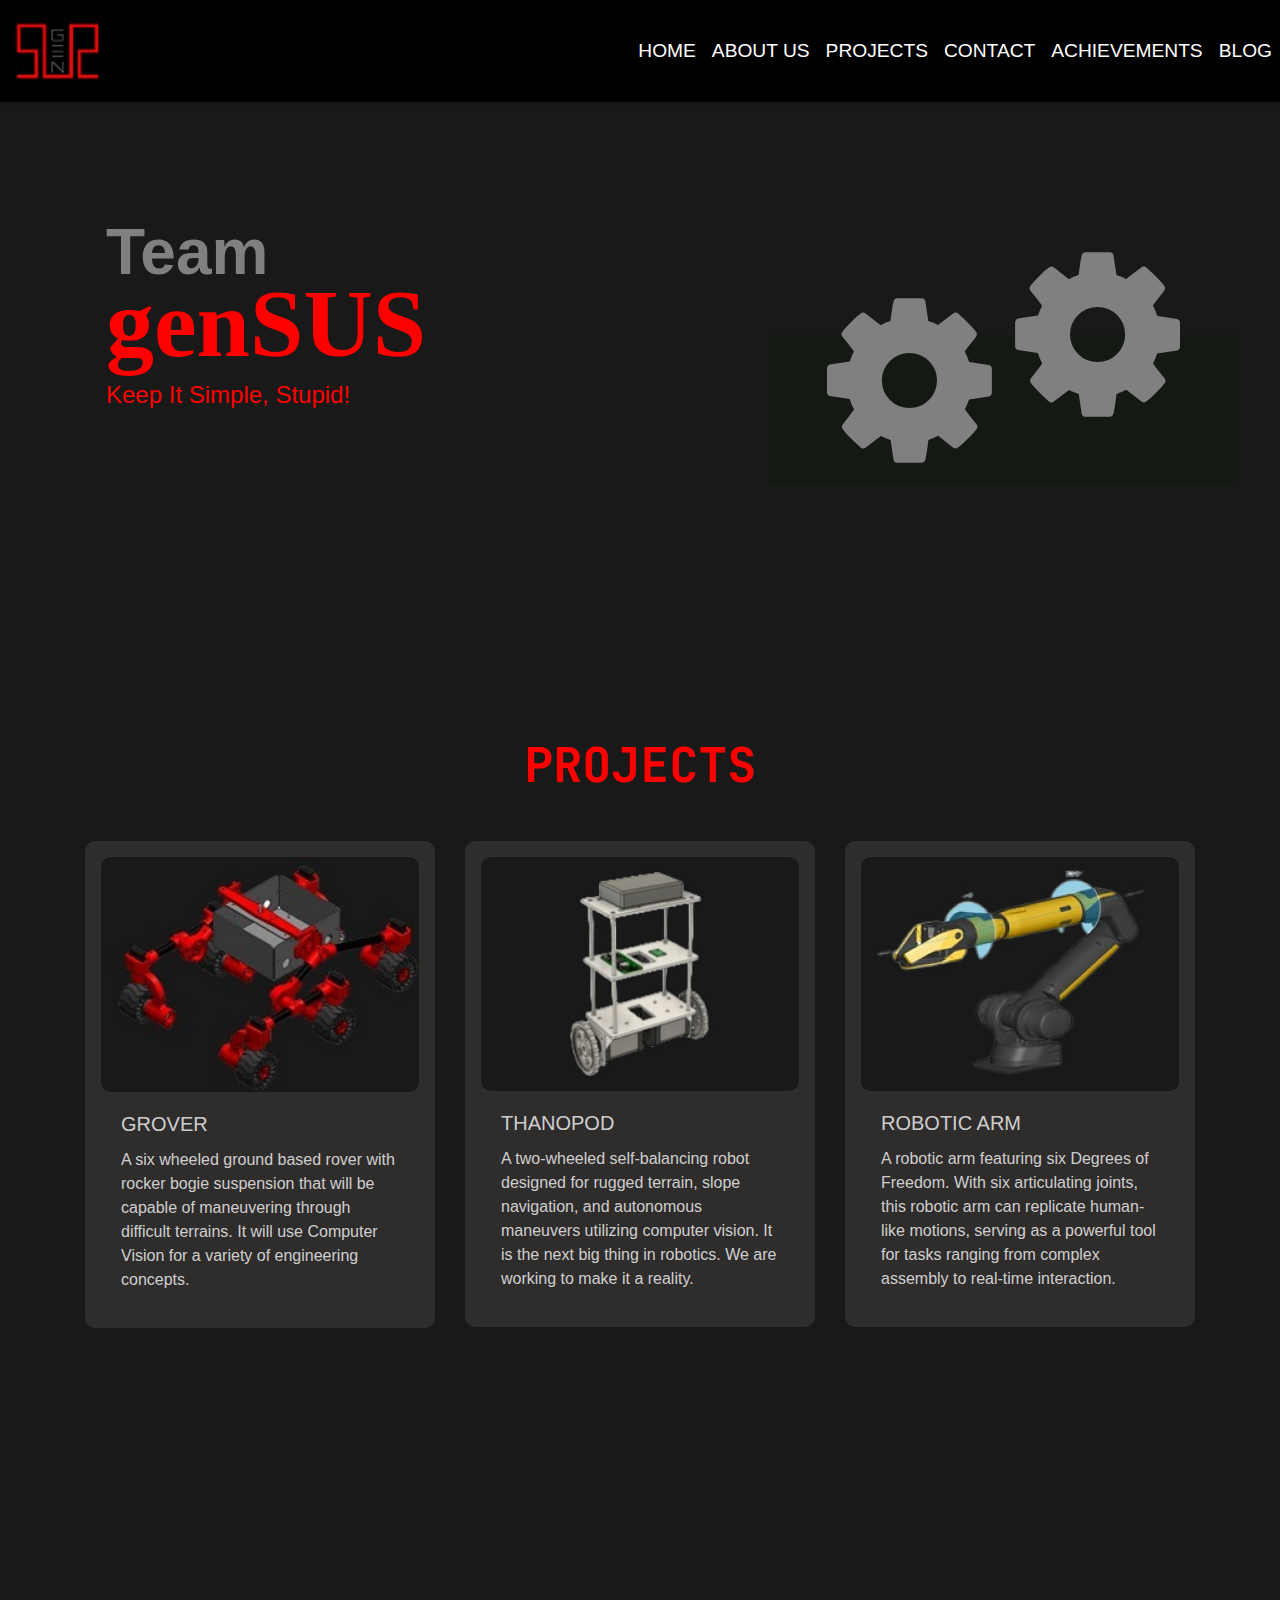
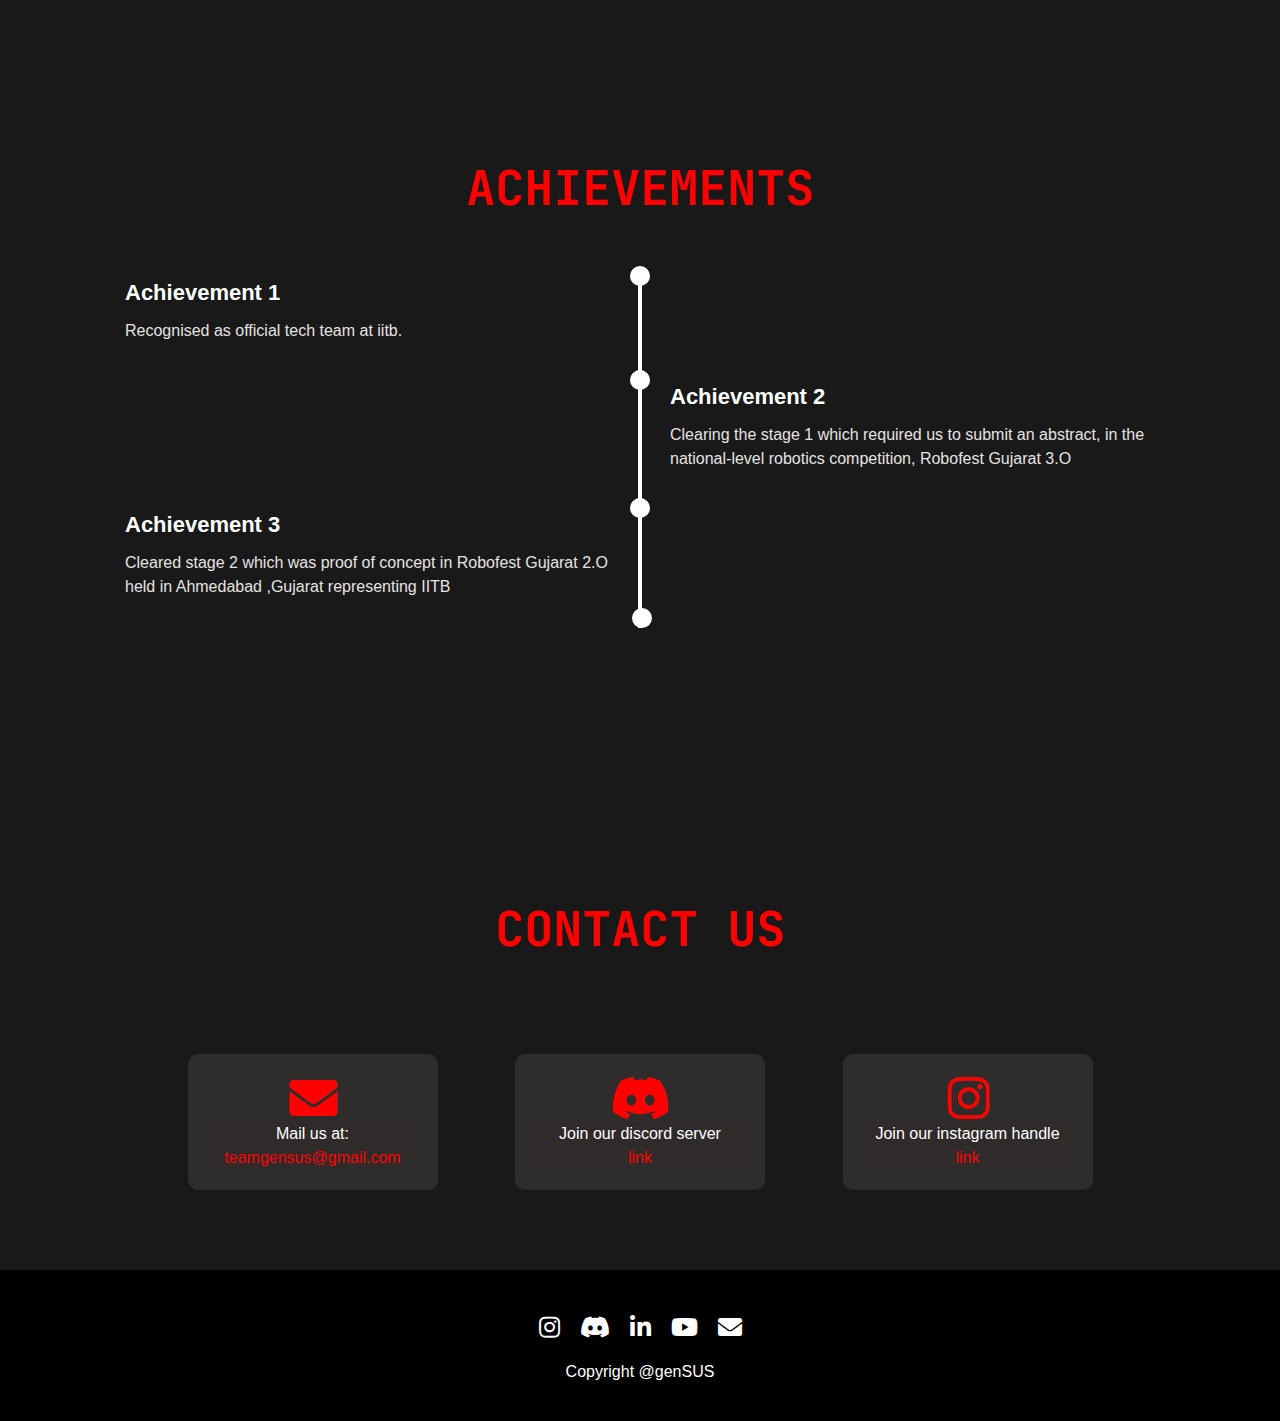
<file: index.html>
<!DOCTYPE html>
<html lang="en">
  <head>
    <meta charset="UTF-8" />
    <meta name="viewport" content="width=device-width, initial-scale=1.0" />
    <title>GenSUS</title>
    <link
      rel="stylesheet"
      href="https://maxcdn.bootstrapcdn.com/bootstrap/4.5.2/css/bootstrap.min.css"
    />
    <link rel="stylesheet" href="styles.css" />
    <link
      rel="stylesheet"
      href="https://cdnjs.cloudflare.com/ajax/libs/font-awesome/5.15.4/css/all.min.css"
    />
    <link rel="icon" type="image/x-icon" href="/images/site_logo_trans.png" />
    <link rel="preconnect" href="https://fonts.googleapis.com" />
    <link rel="preconnect" href="https://fonts.gstatic.com" crossorigin />
    <link
      href="https://fonts.googleapis.com/css2?family=Playfair+Display&family=Satisfy&display=swap"
      rel="stylesheet"
    />
    <link
      href="https://maxcdn.bootstrapcdn.com/font-awesome/4.7.0/css/font-awesome.min.css"
      rel="stylesheet"
    />
    <link
      rel="stylesheet"
      href="https://cdnjs.cloudflare.com/ajax/libs/font-awesome/6.4.2/css/all.min.css"
      integrity="sha512-z3gLpd7yknf1YoNbCzqRKc4qyor8gaKU1qmn+CShxbuBusANI9QpRohGBreCFkKxLhei6S9CQXFEbbKuqLg0DA=="
      crossorigin="anonymous"
      referrerpolicy="no-referrer"
    />
    <link rel="preconnect" href="https://fonts.googleapis.com" />
    <link rel="preconnect" href="https://fonts.gstatic.com" crossorigin />
    <link
      href="https://fonts.googleapis.com/css2?family=JetBrains+Mono:wght@300&family=Roboto:wght@300&display=swap"
      rel="stylesheet"
    />
    <link rel="preconnect" href="https://fonts.googleapis.com" />
    <link rel="preconnect" href="https://fonts.gstatic.com" crossorigin />
    <link rel="stylesheet" href="timeline.css" />
    <link
      href="https://fonts.googleapis.com/css2?family=Borel&display=swap"
      rel="stylesheet"
    />
    <link rel="icon" type="image/jpg" href="images/siteLogo1.jpg" />

    <style>
      .classic-card-link {
        text-decoration: none; /* Remove underline */
      }

      .classic-card-link:hover {
        text-decoration: none; /* Ensure underline is removed on hover */
      }

      .classic-btn {
        text-decoration: none; /* Remove underline for button links */
      }

      .classic-btn:hover {
        text-decoration: none; /* Ensure underline is removed on hover */
      }

      .container1 {
        position: relative;
        top: 50%;
        right: 10px;
        left: 60%;
        transform: translateY(-50%);
        width: 470px;
        height: 150px;
      }

      .gear1 {
        position: absolute;
        left: 30%; /* Move gear1 further left */
        top: 30%; /* Lower gear1 slightly */
        transform: translate(-50%, -50%);
      }

      .gear2 {
        position: absolute;
        left: 70%; /* Move gear2 further right */
        top: 0%;
        transform: translate(-50%, -50%) rotate(180deg);
      }

      .fa {
        font-size: 15vw; /* Responsive font size */
        color: rgb(41, 41, 41);
        animation: spin-clockwise 4s linear infinite;
      }

      .gear2 .fa {
        animation: spin-anticlockwise 4s linear infinite;
      }

      @keyframes spin-clockwise {
        to {
          transform: rotate(360deg);
        }
      }

      @keyframes spin-anticlockwise {
        to {
          transform: rotate(-360deg);
        }
      }
      @media (max-width: 768px) {
        .container1 {
          display: none;
        }
      }
    </style>
  </head>
  <body>
    <nav class="navbar navbar-expand-lg container-fluid py-2">
      <a class="navbar-brand" href="index.html">
        <!-- Add your icon here (replace 'icon.png' with your icon's file path) -->
        <img src="images/siteLogo1.jpg" class="img-fluid" alt="Icon" />
      </a>
      <button
        class="navbar-toggler"
        type="button"
        data-toggle="collapse"
        data-target="#navbarNav"
        aria-controls="navbarNav"
        aria-expanded="false"
        aria-label="Toggle navigation"
      >
        <span class="navbar-toggler-icon"
          ><i class="fas fa-bars text-light"></i
        ></span>
      </button>
      <div class="collapse navbar-collapse" id="navbarNav">
        <ul class="navbar-nav ml-auto">
          <li class="nav-item">
            <a class="nav-link" href="index.html">HOME</a>
          </li>
          <li class="nav-item">
            <a class="nav-link" href="aboutt.html">ABOUT US</a>
          </li>
          <li class="nav-item">
            <a class="nav-link" href="#section2">PROJECTS</a>
          </li>
          <li class="nav-item">
            <a class="nav-link" href="#section4">CONTACT</a>
          </li>
          <li class="nav-item">
            <a class="nav-link" href="#section3">ACHIEVEMENTS</a>
          </li>
          <li class="nav-item">
            <a class="nav-link" href="blogg.html">BLOG</a>
          </li>
        </ul>
      </div>
    </nav>

    <div class="container-fluid stupidsec">
      <div class="cool">
        <h1
          class="teamm"
          style="
            color: grey;
            font-weight: bold;
            font-size: 5vw;
            margin-bottom: 15px;
          "
        >
          Team
        </h1>

        <h1
          id="stupid"
          class="gensus"
          style="font-family: 'Agency FB'; margin-top: -40px"
        >
          genSUS
        </h1>

        <h3 class="teamgen">Keep It Simple, Stupid!</h3>
      </div>

      <div class="container1" style="background-color: rgb(20, 25, 20)">
        <div class="gear1" style="color: grey">
          <i class="fa fa-gear" style="color: grey"></i>
        </div>
        <div class="gear2" style="color: grey">
          <i class="fa fa-gear" style="color: grey"></i>
        </div>
      </div>
    </div>

    <!-- <div class="container mx-auto m mb-5 pb-5 mt-5 pt-5" id="section2">
      <h1 class="simple text-center st us3">PROJECTS</h1>
      <div class="row mb-5 mt-4 pt-4 pb-5">
        <div class="col-md-4">
          <a href="project1.html" class="classic-card-link">
            <div class="classic-card" style="width: 20rem">
              <img src="images/p1.JPG" class="card-img-top" alt="grover" />
              <div class="card-body">
                <h5 class="card-title">GROVER</h5>
                <p class="card-text">
                  A six wheeled ground based rover with rocker bogie suspension
                  that will be capable of maneuvering through difficult
                  terrains.It will use Computer Vision for variety of
                  engineering concepts.
                </p>
              </div>
            </div>
          </a>
        </div>

        <div class="col-md-4">
          <a href="project2.html" class="classic-btn mr-2">
            <div class="classic-card" style="width: 20rem">
              <img src="images/Thano.jpg" class="card-img-top" alt="..." />
              <div class="card-body">
                <h5 class="card-title">THANOPOD</h5>
                <p class="card-text">
                  A two-wheeled self-balancing robot designed for rugged
                  terrain, slope navigation, and autonomous maneuvers utilizing
                  computer vision.It is the next big thing in robotics.We are
                  working to make it a reality.
                </p>
              </div>
            </div>
          </a>
        </div>
        <div class="col-md-4">
          <a href="project3.html" class="classic-btn mr-2">
            <div class="classic-card" style="width: 20rem">
              <img
                src="images/WhatsApp Image 2023-09-29 at 17.07.28 (1)-removebg-preview (1).jpg"
                class="card-img-top"
                alt="..."
              />
              <div class="card-body">
                <h5 class="card-title">ROBOTIC ARM</h5>
                <p class="card-text">
                  A robotic arm featuring six Degrees of Freedom. With six
                  articulating joints,this robotic arm can replicate human-like
                  motions,serving as a powerful tool for tasks ranging from
                  complex assembly to real-time interaction.
                </p>
              </div>
            </div>
          </a>
        </div>
      </div>
    </div> -->
    <div class="container mx-auto mb-5 pb-5 mt-5 pt-5" id="section2">
      <h1 class="simple text-center st us3">PROJECTS</h1>
      <div class="row mb-5 mt-4 pt-4 pb-5 justify-content-center"> <!-- Added justify-content-center -->
        <div class="col-sm-12 col-md-4 mb-4"> <!-- Adjusted col classes for better responsiveness -->
          <a href="project1.html" class="classic-card-link">
            <div class="classic-card">
              <img src="images/p1.JPG" class="card-img-top" alt="grover" />
              <div class="card-body">
                <h5 class="card-title">GROVER</h5>
                <p class="card-text">
                  A six wheeled ground based rover with rocker bogie suspension that will be capable of maneuvering through difficult terrains. It will use Computer Vision for a variety of engineering concepts.
                </p>
              </div>
            </div>
          </a>
        </div>
    
        <div class="col-sm-12 col-md-4 mb-4">
          <a href="project2.html" class="classic-btn mr-2">
            <div class="classic-card">
              <img src="images/Thano.jpg" class="card-img-top" alt="..." />
              <div class="card-body">
                <h5 class="card-title">THANOPOD</h5>
                <p class="card-text">
                  A two-wheeled self-balancing robot designed for rugged terrain, slope navigation, and autonomous maneuvers utilizing computer vision. It is the next big thing in robotics. We are working to make it a reality.
                </p>
              </div>
            </div>
          </a>
        </div>
    
        <div class="col-sm-12 col-md-4 mb-4">
          <a href="project3.html" class="classic-btn mr-2">
            <div class="classic-card">
              <img src="images/WhatsApp Image 2023-09-29 at 17.07.28 (1)-removebg-preview (1).jpg" class="card-img-top" alt="..." />
              <div class="card-body">
                <h5 class="card-title">ROBOTIC ARM</h5>
                <p class="card-text">
                  A robotic arm featuring six Degrees of Freedom. With six articulating joints, this robotic arm can replicate human-like motions, serving as a powerful tool for tasks ranging from complex assembly to real-time interaction.
                </p>
              </div>
            </div>
          </a>
        </div>
      </div>
    </div>
    
    <div class="container-fluid acch" id="section3">
      <h1 class="simple text-center st us2">ACHIEVEMENTS</h1>
      <div class="wrapper">
        <div class="center-line">
          <a href="#" class="scroll-icon"><i class="fas fa-caret-up"></i></a>
        </div>
        <div class="row row-1">
          <section>
            <i class="icon"></i>
            <div class="details">
              <span class="title">Achievement 1</span>
            </div>
            <p>Recognised as official tech team at iitb.</p>
          </section>
        </div>
        <div class="row row-2">
          <section>
            <i class="icon"></i>
            <div class="details">
              <span class="title">Achievement 2</span>
            </div>
            <p>
              Clearing the stage 1 which required us to submit an abstract, in
              the national-level robotics competition, Robofest Gujarat 3.O
            </p>
          </section>
        </div>
        <div class="row row-1">
          <section>
            <i class="icon"></i>
            <div class="details">
              <span class="title">Achievement 3</span>
            </div>
            <p>
              Cleared stage 2 which was proof of concept in Robofest Gujarat 2.O
              held in Ahmedabad ,Gujarat representing IITB
            </p>
          </section>
        </div>
        <!-- <div class="row row-2">
                  <section>
                     <i class="icon "></i>
                     <div class="details">
                        <span class="title">Achievement 4</span>
                     </div>
                     <p>Lorem ipsum dolor sit 
                        ameters consectetur adipisicing elit. Lorem ipsum dolor sit 
                        ameters consectetur adipisicing elit. 
                     </p>
                  </section>
               </div> -->
      </div>
      <div class="section1 text-center">
        <!-- Content of Section 1 -->
        <!-- <br><a href="#section4" class="mouse-icon-link">
               <i class="fas fa-mouse"></i>
               </a> -->
      </div>
    </div>

    <div class="container-fluid contact" id="section4">
      <h1 class="simple text-center st us1">CONTACT US</h1>
    </div>

    <div class="container-fluid cont">
      <div class="row">
        <div class="col-md-3">
          <div class="card dark-grey-card">
            <a href="mailto:example@gmail.com" class="icon-wrapper icon-red">
              <i class="fas fa-envelope icon-red" data-white></i>
            </a>
            <p class="text-center white-text">
              Mail us at:<br />
              <a href="mailto:example@gmail.com" class="email-link dis-link">
                teamgensus@gmail.com
              </a>
            </p>
          </div>
        </div>
        <div class="col-md-3">
          <div class="card dark-grey-card">
            <div class="icon-wrapper icon-red">
              <i class="fab fa-discord icon-red" data-white></i>
            </div>
            <p class="text-center white-text">
              Join our discord server<br />
              <a href="https://discord.gg/h5KEQ5DQ" class="dis-link">link</a>
            </p>
          </div>
        </div>
        <div class="col-md-3">
          <div class="card dark-grey-card">
            <div class="icon-wrapper icon-red">
              <i class="fab fa-instagram"></i>
            </div>
            <p class="text-center white-text">
              Join our instagram handle<br />
              <a href="https://discord.gg/h5KEQ5DQ" class="dis-link">link</a>
            </p>
          </div>
        </div>
      </div>
    </div>

    <!-- /*footer container-fluid*/ -->
    <div class="custom-footer">
      <footer class="custom-footer">
        <div class="footer-wrapper">
          <div class="row d-flex flex-column align-items-center text-center">
            <!-- <div class="col-12 footer-logo mb-3">
                           <img src="images/siteLogo1.jpg" class="img-fluid" alt="Icon">
                       </div> -->
            <div class="col-12 footer-social-media">
              <div class="footer-social-icons">
                <a
                  href="https://instagram.com/team.gensus?igshid=OGQ5ZDc2ODk2ZA=="
                  class="icon red"
                  ><i class="fab fa-instagram"></i
                ></a>
                <a href="https://discord.gg/PWEHBRN9fQ" class="icon red"
                  ><i class="fab fa-discord"></i
                ></a>
                <a
                  href="https://www.linkedin.com/company/team-gensus/"
                  class="icon red"
                  ><i class="fab fa-linkedin"></i
                ></a>
                <a
                  href="https://youtube.com/@TeamgenSUS?si=MyycDA896Sf4VZyo"
                  class="icon red"
                  ><i class="fab fa-youtube"></i
                ></a>
                <a href="mailto:contact@example.com" class="icon red"
                  ><i class="fas fa-envelope"></i
                ></a>
              </div>
              <h6 class="mt-3" style="color: white">Copyright @genSUS</h6>
            </div>
          </div>
        </div>
      </footer>
    </div>
    <script src="https://code.jquery.com/jquery-3.5.1.slim.min.js"></script>
    <script src="https://cdn.jsdelivr.net/npm/@popperjs/core@2.0.7/dist/umd/popper.min.js"></script>
    <script src="https://maxcdn.bootstrapcdn.com/bootstrap/4.5.2/js/bootstrap.min.js"></script>
    <script>
      // JavaScript code to reveal characters one by one for main-heading
      const mainHeading = document.getElementById("typed-text");
      const textToType = mainHeading.innerText;
      mainHeading.innerText = ""; // Hide the original text

      let currentIndex = 0;

      function typeCharacter() {
        if (currentIndex < textToType.length) {
          mainHeading.innerText += textToType.charAt(currentIndex);
          currentIndex++;
          setTimeout(typeCharacter, 100); // Adjust the typing speed (milliseconds)
        }
      }

      // Start typing animation when the page loads
      typeCharacter();
    </script>
    <script>
      // Parallax scroll effect
      document.addEventListener("scroll", function () {
        var parallaxContainer = document.querySelector(".parallax-container");
        var scrollPosition = window.pageYOffset;
        parallaxContainer.style.backgroundPositionY =
          -scrollPosition * 0.6 + "px";
      });
    </script>
    <script src="script.js"></script>
    <script>
      const gears = document.querySelectorAll(".gear-center");

      function rotateGears() {
        gears.forEach((gear) => {
          gear.classList.add("rotating");
        });

        clearTimeout(scrollTimer);
        scrollTimer = setTimeout(() => {
          gears.forEach((gear) => {
            gear.classList.remove("rotating");
          });
        }, 500);
      }

      let scrollTimer;

      window.addEventListener("wheel", rotateGears);
    </script>
  </body>
</html>
</file>
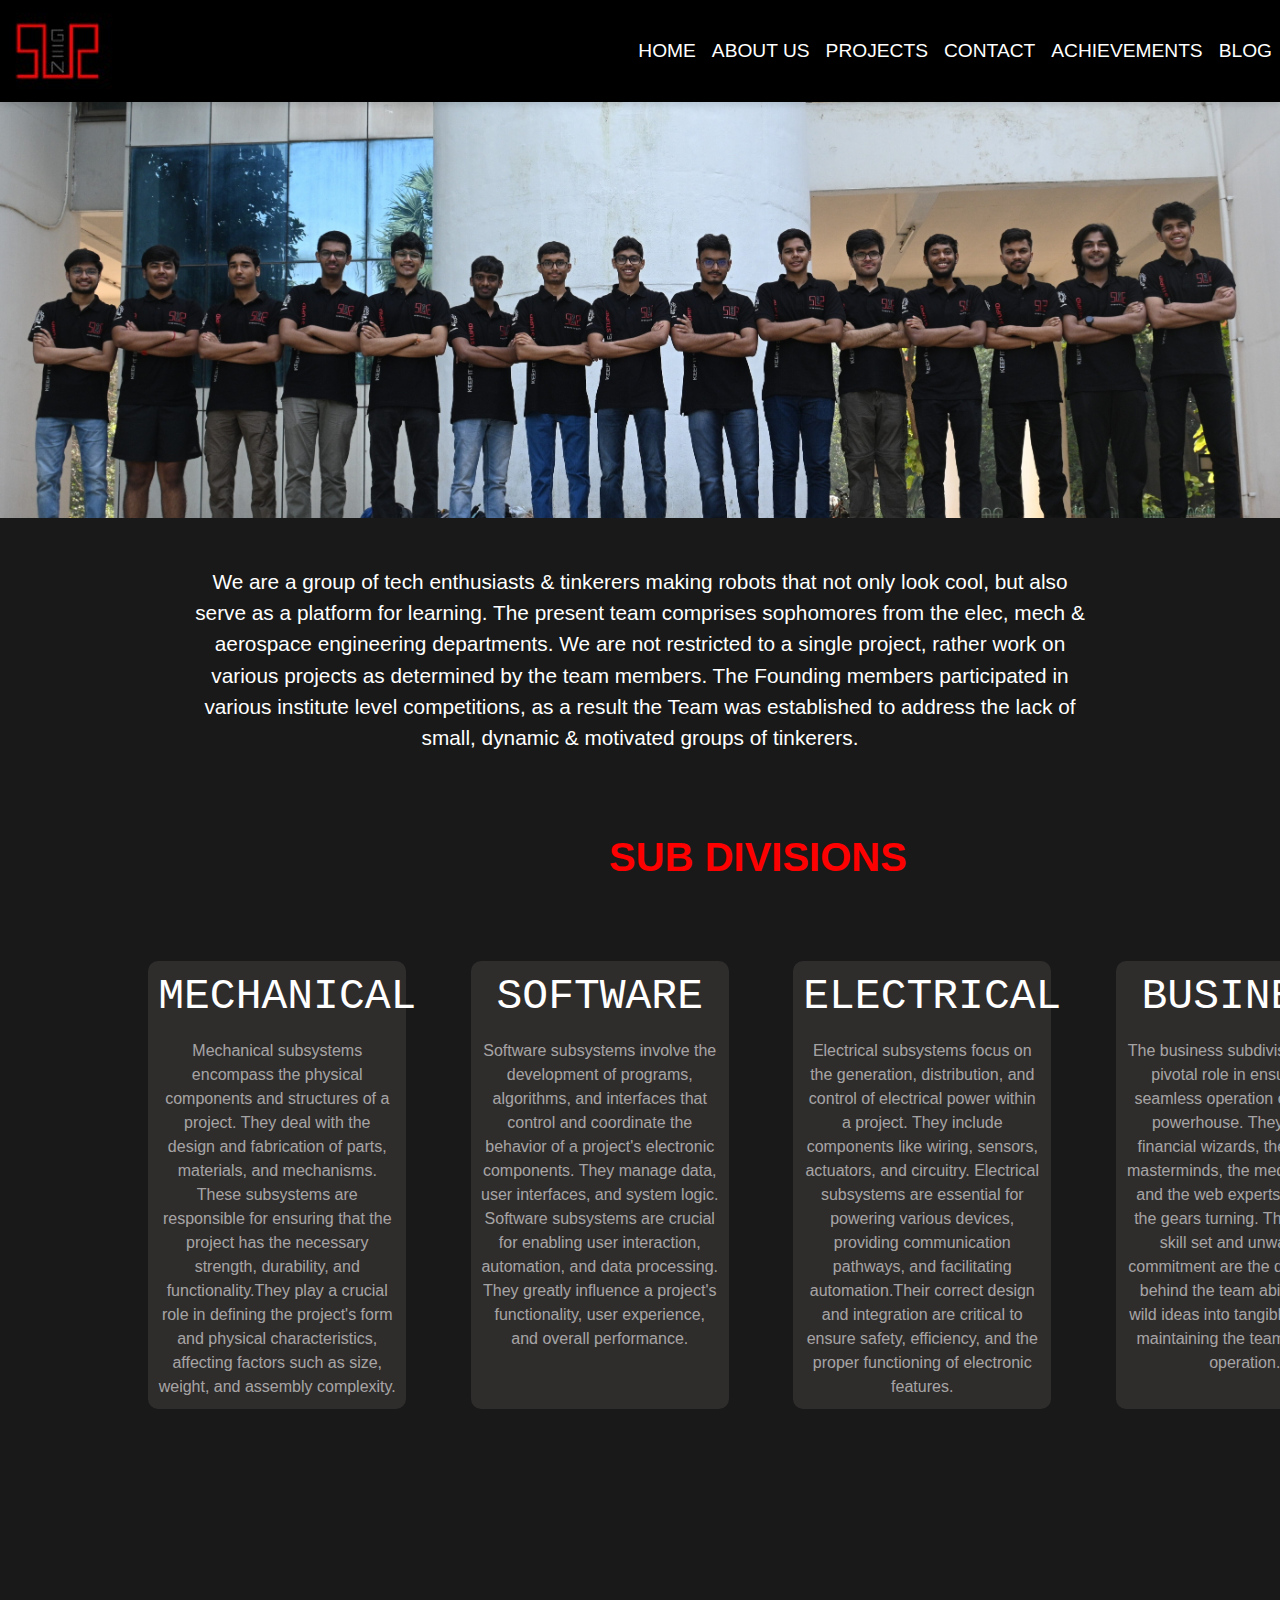
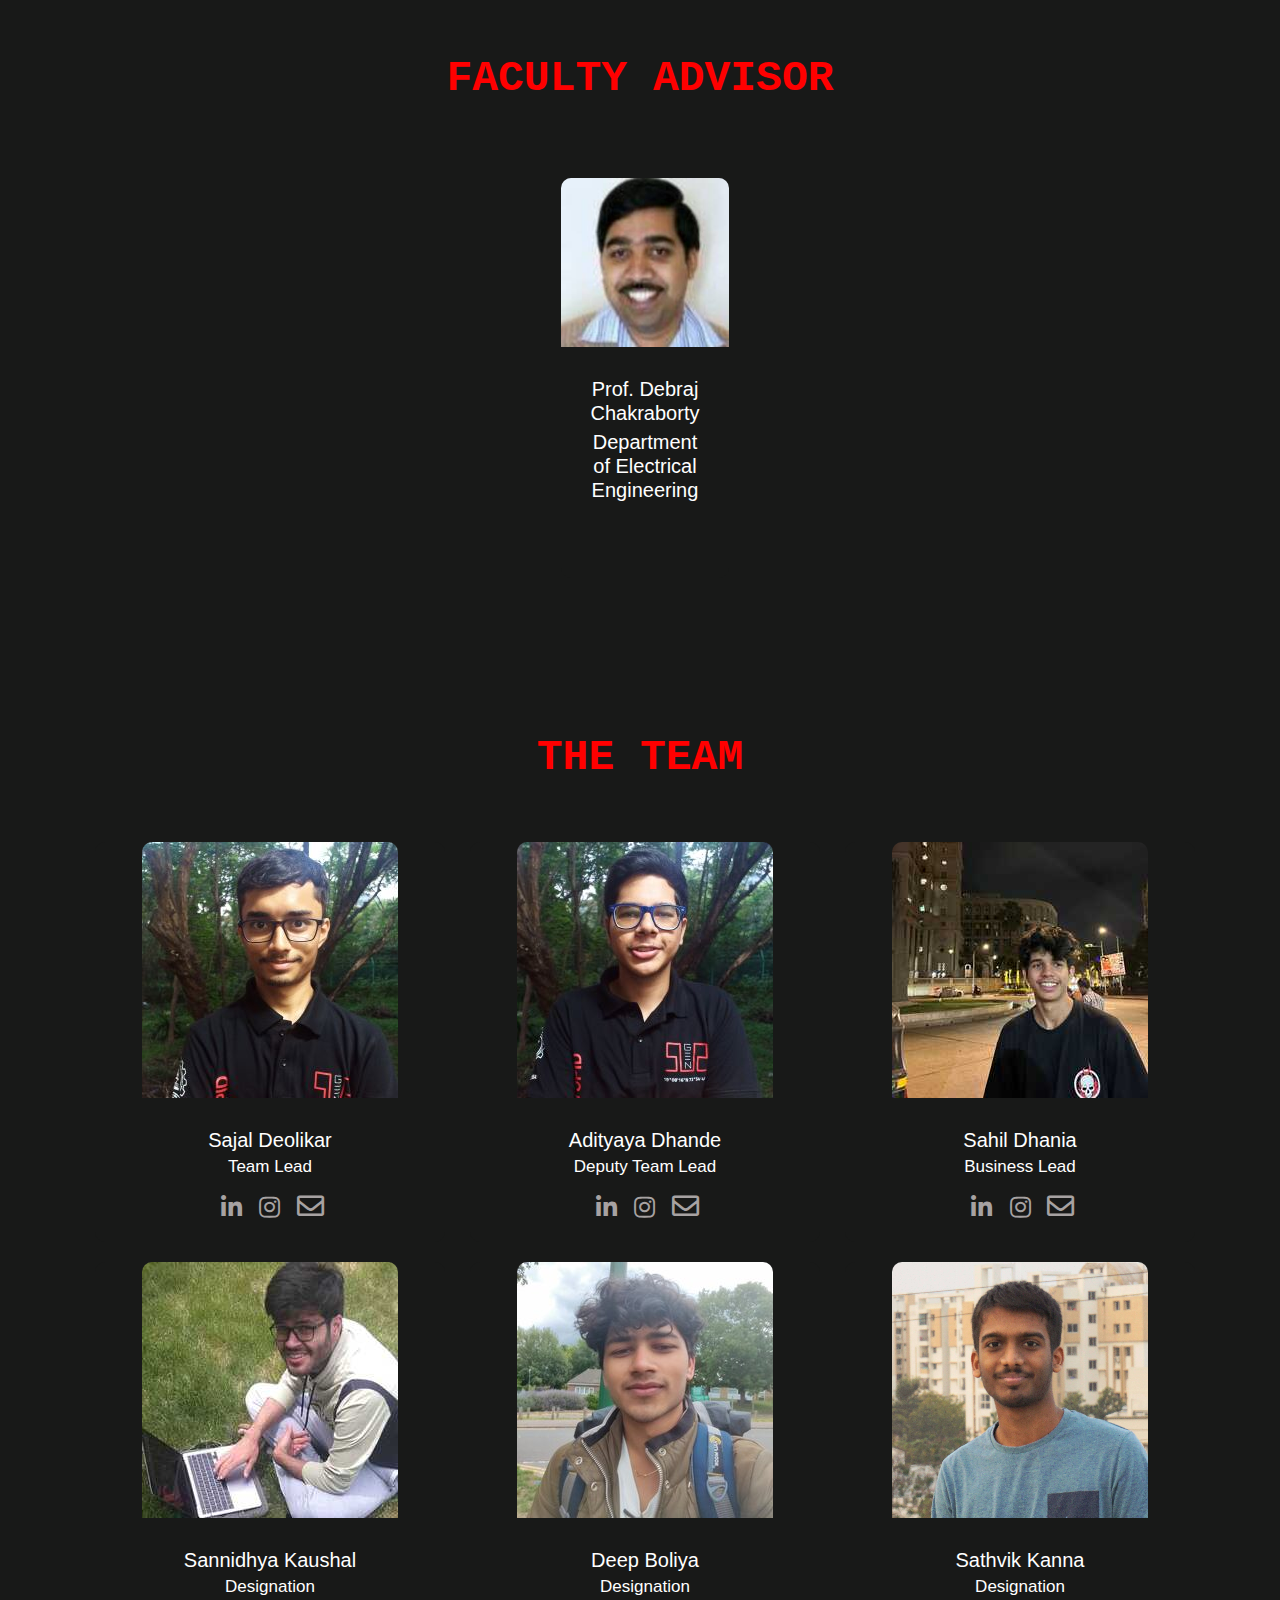
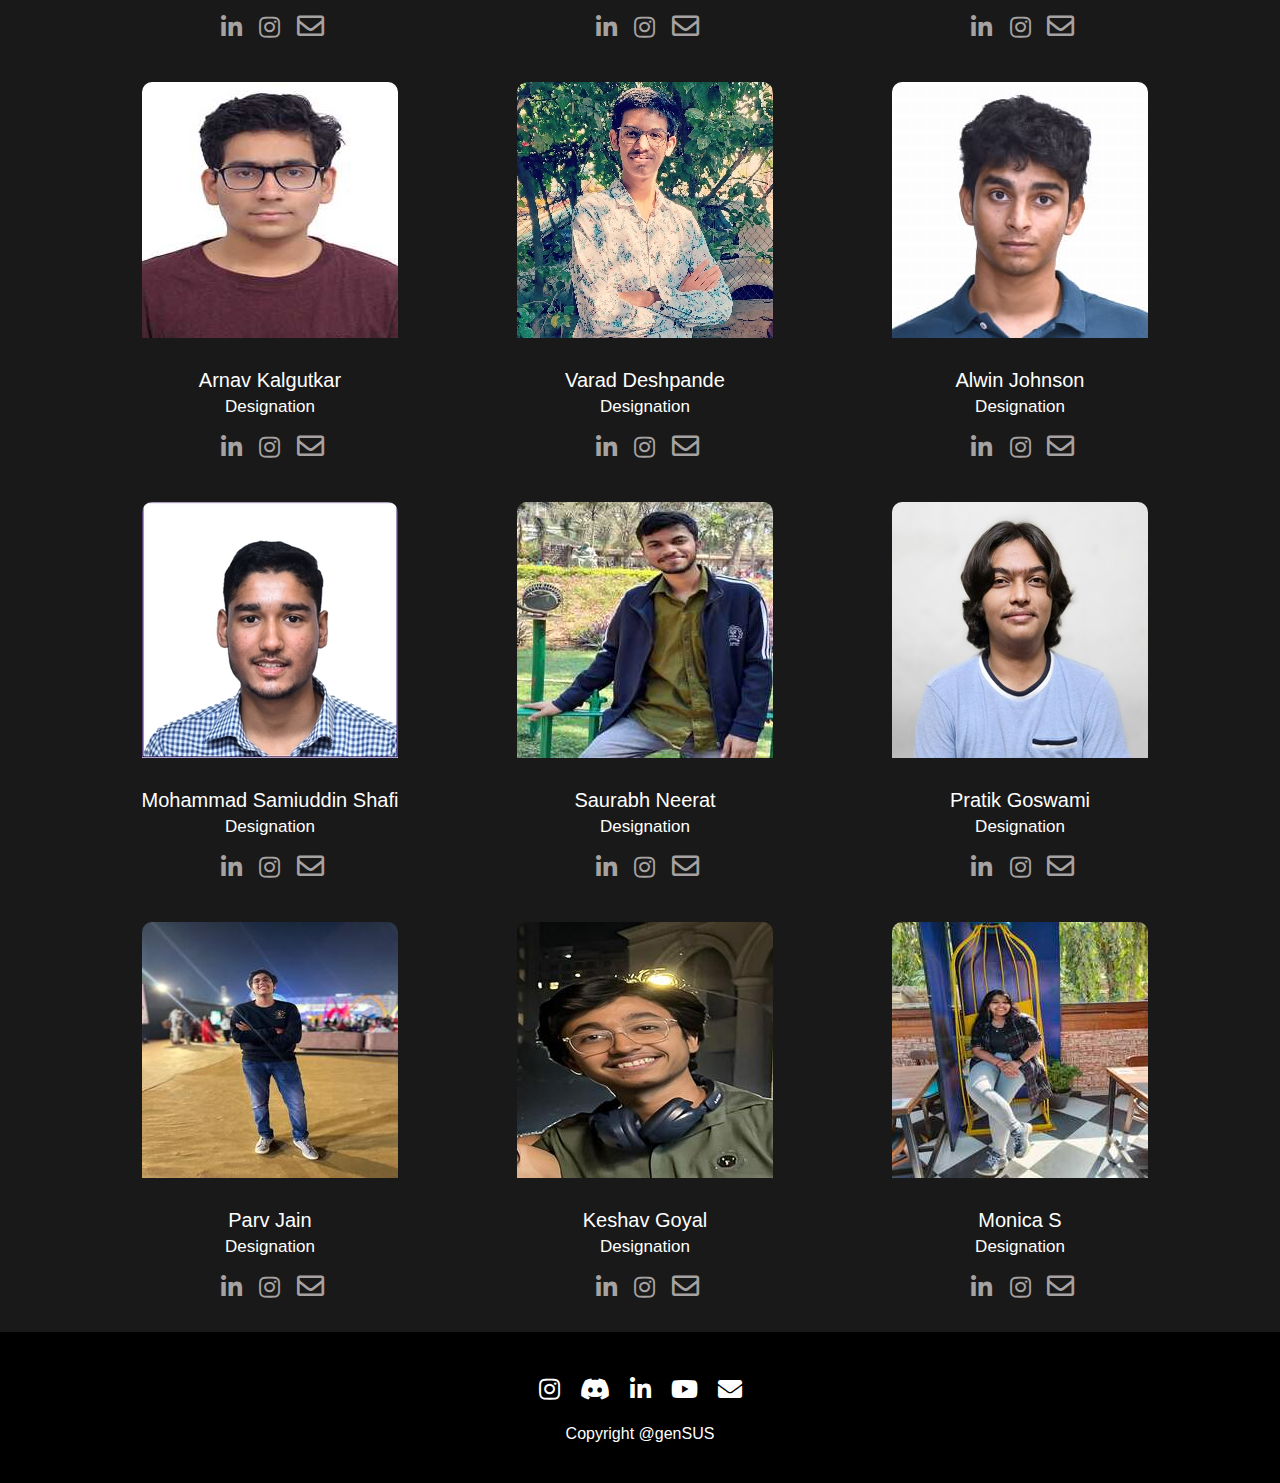
<file: aboutt.html>
<!DOCTYPE html>
<html lang="en">
<head>
   <meta charset="UTF-8">
   <meta name="viewport" content="width=device-width, initial-scale=1.0">
   <title>GenSUS</title>
   <link rel="stylesheet" href="https://maxcdn.bootstrapcdn.com/bootstrap/4.5.2/css/bootstrap.min.css">
   <link rel="stylesheet" href="styles.css">
   <link rel="stylesheet" href="https://cdnjs.cloudflare.com/ajax/libs/font-awesome/5.15.4/css/all.min.css">
   <link rel="icon" type="image/x-icon" href="/images/site_logo_trans.png">
   <link rel="preconnect" href="https://fonts.googleapis.com">
   <link rel="preconnect" href="https://fonts.gstatic.com" crossorigin>
   <link href="https://fonts.googleapis.com/css2?family=Playfair+Display&family=Satisfy&display=swap" rel="stylesheet">
   <link href="https://maxcdn.bootstrapcdn.com/font-awesome/4.7.0/css/font-awesome.min.css" rel="stylesheet" />
   <link rel="stylesheet" href="https://cdnjs.cloudflare.com/ajax/libs/font-awesome/6.4.2/css/all.min.css" integrity="sha512-z3gLpd7yknf1YoNbCzqRKc4qyor8gaKU1qmn+CShxbuBusANI9QpRohGBreCFkKxLhei6S9CQXFEbbKuqLg0DA==" crossorigin="anonymous" referrerpolicy="no-referrer" />
   <link rel="icon" type="image/jpg" href="images/siteLogo1.jpg">
</head>
<body>





   <!-- navbar navbar-expand-lg container-fluid py-2 -->
   <nav class="navbar navbar-expand-lg container-fluid py-2">
      <a class="navbar-brand" href="index.html">
         <!-- Add your icon here (replace 'icon.png' with your icon's file path) -->
         <img src="images/siteLogo1.jpg" class="img-fluid" alt="Icon">
      </a>
      <button class="navbar-toggler" type="button" data-toggle="collapse" data-target="#navbarNav" aria-controls="navbarNav" aria-expanded="false" aria-label="Toggle navigation">
        <span class="navbar-toggler-icon "><i class="fas fa-bars text-light"></i></span>
      </button>
      <div class="collapse navbar-collapse" id="navbarNav">
         <ul class="navbar-nav ml-auto">
            <li class="nav-item ">
               <a class="nav-link " href="index.html">HOME</a>
            </li>
            <li class="nav-item">
               <a class="nav-link " href="aboutt.html">ABOUT US</a>
            </li>
            <li class="nav-item">
               <a class="nav-link" href="index.html#section2">PROJECTS</a>
            </li>
            <li class="nav-item">
               <a class="nav-link" href="index.html#section4">CONTACT</a>
            </li>
            <li class="nav-item">
               <a class="nav-link" href="index.html#section3">ACHIEVEMENTS</a>
            </li>
            <li class="nav-item">
               <a class="nav-link active" href="blogg.html">BLOG</a>
            </li>
         </ul>
      </div>
   </nav>

   <div class="container-fluid abouts">
<!--       
      <a href="#about_us" class="contact-button explores text-white" id="contactLink">
         Explore Us
         <i class="fas fa-arrow-right"></i>
     </a> -->
   </div>
   <div class="container-fluid utube" id="about_us">
      <div class="row mt-5 d-flex justify-content-center align-items-center">
        <div class="col-md-12 text-center">
          <div class="p1">
            We are a group of tech enthusiasts & tinkerers making robots that not only look cool, but also serve as a platform for learning. The present team comprises sophomores from the elec, mech & aerospace engineering departments. We are not restricted to a single project, rather work on various projects as determined by the team members. The Founding members participated in various institute level competitions, as a result the Team was established to address the lack of small, dynamic & motivated groups of tinkerers.
          </div>
        </div>
      </div>
    </div>
   
   <div class="container subs">
      <div class="container">
         <h1 class="simple text-center stt">SUB DIVISIONS</h1>
      </div>
      <div class="container cont divi prof">
         <div class="row roww align">
            <div class="col-lg-3 col-md-6  col-sm-12 col-xl-12">
               <h3 class="st"> MECHANICAL</h3>
               <p>
                  Mechanical subsystems encompass the physical components and structures of a project.
                  They deal with the design and fabrication of parts, materials, and mechanisms. 
                   These subsystems are responsible for ensuring that the project has the necessary  
                   strength, durability, and functionality.They play a crucial role in defining the 
                   project's form and physical characteristics, affecting factors such as size, weight, and assembly complexity.
            </div>
            <div class="col-lg-3 col-md-6 col-sm-12 col-xl-12">
               <h3 class="st"> SOFTWARE </h3>
               <p>
                Software subsystems involve the development of programs, algorithms, and interfaces that
                 control and coordinate the behavior of a project's electronic components.
                 They manage data, user interfaces, and system logic. Software subsystems are crucial
                  for enabling user interaction, automation, and data processing.
                  They greatly influence a project's functionality, user experience, and overall performance.
            </div>
            <div class="col-lg-3 col-md-6 col-sm-12 col-xl-12">
               <h3 class="st"> ELECTRICAL</h3>
               <p>
                  Electrical subsystems focus on the generation, distribution, and control of electrical power within a project. 
                  They include components like wiring, sensors, actuators, and circuitry. Electrical subsystems are essential 
                  for powering various devices, providing communication pathways, and facilitating automation.Their correct design
                   and integration are critical to ensure safety, efficiency, and the proper functioning of electronic features.
               </p>
            </div> 
            <div class="col-lg-3 col-md-6 col-sm-12 col-xl-12">
               <h3 class="st">BUSINESS</h3>
               <p>
                  The business subdivision  plays a pivotal role in ensuring the seamless operation of this tech powerhouse.
                   They are the financial wizards, the logistical masterminds, the media mavens, and the web experts who keep the gears turning. 
                   Their diverse skill set and unwavering commitment are the driving force behind the team ability to turn wild ideas into
                    tangible reality for maintaining the team's smooth operation.
               </p>
            </div>
         </div>
      </div>
   </div>

  




   <div class="container-fluid profiless">
      <div class="container-fluid ">
         <h1 class="simple text-center st">FACULTY ADVISOR</h1>
      </div>
      <div class="row prof" style="justify-content: center;">
         <!-- <div class="custom-card custom-card2">
            <img class="custom-card-img" src="images/picture-465-1542796608 (2) (1).jpg" alt="Card image cap">
            <div class="custom-card-body">
              <a href="https://www.me.iitb.ac.in/?q=faculty/Prof.%20Abhishek%20Gupta"><h5 class="custom-card-title">Prof. Abhishek Gupta</h5></a>
              <h5 class="custom-card-designation">Department of Mechanical Engineering</h5>
            </div>
          </div> -->
          <div class="custom-card custom-card2">
            <img class="custom-card-img" src="images/dc (2).jpg" alt="Card image cap">
            <div class="custom-card-body">
              <a href="https://www.ee.iitb.ac.in/wiki/faculty/dc"><h5 class="custom-card-title">Prof. Debraj Chakraborty</h5></a>
              <h5 class="custom-card-designation">Department of Electrical <br>Engineering</h5>
              <!-- <h5 class="custom-card-designation"> Department</h5> -->
            </div>
          </div>
      
         <!-- Add more profile picture columns here -->
      </div>
   </div>
 <!--
 <div class="container-fluid profiless">
      <div class="container-fluid ">
         <h1 class="simple text-center st">THE TEAM</h1>
      </div>
      <div class="row prof">
         <div class="col-xl-6 col-md-4">
            <div class="single_order">
               <div class="order_thumb">
                  <img src="images/profile.jpg" class="img-fluid" alt="">
               </div>
               <div class="order_info">
                  <h4 class="heads heads1">
                     Name Surname
                  </h4>
                  <h6>Designation</h6>
                  <div class="social-icons">
                     <i class="fab fa-linkedin"></i>
                     <i class="fab fa-instagram"></i>
                     <i class="far fa-envelope"></i>
                  </div>
               </div>
            </div>
         </div>
         <div class="col-xl-6 col-md-4">
            <div class="single_order">
               <div class="order_thumb">
                  <img src="images/profile.jpg"class="img-fluid" alt="">
               </div>
               <div class="order_info">
                  <h4 class="heads heads1">
                     Name Surname
                  </h4>
                  <h6>Designation</h6>
                  <div class="social-icons">
                     <i class="fab fa-linkedin"></i>
                     <i class="fab fa-instagram"></i>
                     <i class="far fa-envelope"></i>
                  </div>
               </div>
            </div>
         </div>
         <div class="col-xl-6 col-md-4">
            <div class="single_order">
               <div class="order_thumb">
                  <img src="images/profile.jpg" class="img-fluid" alt="">
               </div>
               <div class="order_info">
                  <h4 class="heads heads1">
                     Name Surname
                  </h4>
                  <h6>Designation</h6>
                  <div class="social-icons">
                     <i class="fab fa-linkedin"></i>
                     <i class="fab fa-instagram"></i>
                     <i class="far fa-envelope"></i>
                  </div>
               </div>
            </div>
         </div>

      </div>
      <div class="row prof">
         <div class="col-xl-6 col-md-4">
            <div class="single_order">
               <div class="order_thumb">
                  <img src="images/profile.jpg" class="img-fluid" alt="">
               </div>
               <div class="order_info">
                  <h4 class="heads heads1">
                     Name Surname
                  </h4>
                  <h6>Designation</h6>
                  <div class="social-icons">
                     <i class="fab fa-linkedin"></i>
                     <i class="fab fa-instagram"></i>
                     <i class="far fa-envelope"></i>
                  </div>
               </div>
            </div>
         </div>
         <div class="col-xl-6 col-md-4">
            <div class="single_order">
               <div class="order_thumb">
                  <img src="images/profile.jpg" class="img-fluid" alt="">
               </div>
               <div class="order_info">
                  <h4 class="heads heads1">
                     Name Surname
                  </h4>
                  <h6>Designation</h6>
                  <div class="social-icons">
                     <i class="fab fa-linkedin"></i>
                     <i class="fab fa-instagram"></i>
                     <i class="far fa-envelope"></i>
                  </div>
               </div>
            </div>
         </div>
         <div class="col-xl-6 col-md-4">
            <div class="single_order">
               <div class="order_thumb">
                  <img src="images/profile.jpg" class="img-fluid" alt="">
               </div>
               <div class="order_info">
                  <h4 class="heads heads1">
                     Name Surname
                  </h4>
                  <h6>Designation</h6>
                  <div class="social-icons">
                     <i class="fab fa-linkedin"></i>
                     <i class="fab fa-instagram"></i>
                     <i class="far fa-envelope"></i>
                  </div>
               </div>
            </div>
         </div>
  
      </div>
      <div class="row prof">
         <div class="col-xl-6 col-md-4">
            <div class="single_order">
               <div class="order_thumb">
                  <img src="images/profile.jpg" class="img-fluid" alt="">
               </div>
               <div class="order_info">
                  <h4 class="heads heads1">
                     Name Surname
                  </h4>
                  <h6>Designation</h6>
                  <div class="social-icons">
                     <i class="fab fa-linkedin"></i>
                     <i class="fab fa-instagram"></i>
                     <i class="far fa-envelope"></i>
                  </div>
               </div>
            </div>
         </div>
         <div class="col-xl-6 col-md-4">
            <div class="single_order">
               <div class="order_thumb">
                  <img src="images/profile.jpg" class="img-fluid" alt="">
               </div>
               <div class="order_info">
                  <h4 class="heads heads1">
                     Name Surname
                  </h4>
                  <h6>Designation</h6>
                  <div class="social-icons">
                     <i class="fab fa-linkedin"></i>
                     <i class="fab fa-instagram"></i>
                     <i class="far fa-envelope"></i>
                  </div>
               </div>
            </div>
         </div>
         <div class="col-xl-6 col-md-4">
            <div class="single_order">
               <div class="order_thumb">
                  <img src="images/profile.jpg" class="img-fluid" alt="">
               </div>
               <div class="order_info">
                  <h4 class="heads heads1">
                     Name Surname
                  </h4>
                  <h6>Designation</h6>
                  <div class="social-icons">
                     <i class="fab fa-linkedin"></i>
                     <i class="fab fa-instagram"></i>
                     <i class="far fa-envelope"></i>
                  </div>
               </div>
            </div>
         </div>
      
      </div>
      <div class="row prof">
         <div class="col-xl-6 col-md-4">
            <div class="single_order">
               <div class="order_thumb">
                  <img src="images/profile.jpg" class="img-fluid" alt="">
               </div>
               <div class="order_info">
                  <h4 class="heads heads1">
                     Name Surname
                  </h4>
                  <h6>Designation</h6>
                  <div class="social-icons">
                     <i class="fab fa-linkedin"></i>
                     <i class="fab fa-instagram"></i>
                     <i class="far fa-envelope"></i>
                  </div>
               </div>
            </div>
         </div>
         <div class="col-xl-6 col-md-4">
            <div class="single_order">
               <div class="order_thumb">
                  <img src="images/profile.jpg"  class="img-fluid" alt="">
               </div>
               <div class="order_info">
                  <h4 class="heads heads1">
                     Name Surname
                  </h4>
                  <h6>Designation</h6>
                  <div class="social-icons">
                     <i class="fab fa-linkedin"></i>
                     <i class="fab fa-instagram"></i>
                     <i class="far fa-envelope"></i>
                  </div>
               </div>
            </div>
         </div>
         <div class="col-xl-6 col-md-4">
            <div class="single_order">
               <div class="order_thumb">
                  <img src="images/profile.jpg" class="img-fluid" alt="">
               </div>
               <div class="order_info">
                  <h4 class="heads heads1">
                     Name Surname
                  </h4>
                  <h6>Designation</h6>
                  <div class="social-icons">
                     <i class="fab fa-linkedin"></i>
                     <i class="fab fa-instagram"></i>
                     <i class="far fa-envelope"></i>
                  </div>
               </div>
            </div>
         </div>

      </div>
      <div class="row prof">
         <div class="col-xl-6 col-md-4">
            <div class="single_order">
               <div class="order_thumb">
                  <img src="images/profile.jpg" class="img-fluid" alt="">
               </div>
               <div class="order_info">
                  <h4 class="heads heads1">
                     Name Surname
                  </h4>
                  <h6>Designation</h6>
                  <div class="social-icons">
                     <i class="fab fa-linkedin"></i>
                     <i class="fab fa-instagram"></i>
                     <i class="far fa-envelope"></i>
                  </div>
               </div>
            </div>
         </div>
         <div class="col-xl-6 col-md-4">
            <div class="single_order">
               <div class="order_thumb">
                  <img src="images/profile.jpg" class="img-fluid" alt="">
               </div>
               <div class="order_info">
                  <h4 class="heads heads1">
                     Name Surname
                  </h4>
                  <h6>Designation</h6>
                  <div class="social-icons">
                     <i class="fab fa-linkedin"></i>
                     <i class="fab fa-instagram"></i>
                     <i class="far fa-envelope"></i>
                  </div>
               </div>
            </div>
         </div>
         <div class="col-xl-6 col-md-4">
            <div class="single_order">
               <div class="order_thumb">
                  <img src="images/profile.jpg"  class="img-fluid" alt="">
               </div>
               <div class="order_info">
                  <h4 class="heads heads1">
                     Name Surname
                  </h4>
                  <h6>Designation</h6>
                  <div class="social-icons">
                     <i class="fab fa-linkedin"></i>
                     <i class="fab fa-instagram"></i>
                     <i class="far fa-envelope"></i>
                  </div>
               </div>
            </div>
         </div>

      </div>
      <div class="row prof">
         <div class="col-xl-6 col-md-4">
            <div class="single_order">
               <div class="order_thumb">
                  <img src="images/profile.jpg" class="img-fluid" alt="">
               </div>
               <div class="order_info">
                  <h4 class="heads heads1">
                     Name Surname
                  </h4>
                  <h6>Designation</h6>
                  <div class="social-icons">
                     <i class="fab fa-linkedin"></i>
                     <i class="fab fa-instagram"></i>
                     <i class="far fa-envelope"></i>
                  </div>
               </div>
            </div>
         </div>
         <div class="col-xl-6 col-md-4">
            <div class="single_order">
               <div class="order_thumb">
                  <img src="images/profile.jpg" class="img-fluid" alt="">
               </div>
               <div class="order_info">
                  <h4 class="heads heads1">
                     Name Surname
                  </h4>
                  <h6>Designation</h6>
                  <div class="social-icons">
                     <i class="fab fa-linkedin"></i>
                     <i class="fab fa-instagram"></i>
                     <i class="far fa-envelope"></i>
                  </div>
               </div>
            </div>
         </div>
         <div class="col-xl-6 col-md-4">
            <div class="single_order">
               <div class="order_thumb">
                  <img src="images/profile.jpg" class="img-fluid" alt="">
               </div>
               <div class="order_info">
                  <h4 class="heads heads1">
                     Name Surname
                  </h4>
                  <h6>Designation</h6>
                  <div class="social-icons">
                     <i class="fab fa-linkedin"></i>
                     <i class="fab fa-instagram"></i>
                     <i class="far fa-envelope"></i>
                  </div>
               </div>
            </div>
         </div>
      
      </div>
      <div class="row prof">
         <div class="col-xl-6 col-md-4">
            <div class="single_order">
               <div class="order_thumb">
                  <img src="images/profile.jpg" class="img-fluid" alt="">
               </div>
               <div class="order_info">
                  <h4 class="heads heads1">
                     Name Surname
                  </h4>
                  <h6>Designation</h6>
                  <div class="social-icons">
                     <i class="fab fa-linkedin"></i>
                     <i class="fab fa-instagram"></i>
                     <i class="far fa-envelope"></i>
                  </div>
               </div>
            </div>
         </div>
         <div class="col-xl-6 col-md-4">
            <div class="single_order">
               <div class="order_thumb">
                  <img src="images/profile.jpg" class="img-fluid" alt="">
               </div>
               <div class="order_info">
                  <h4 class="heads heads1">
                     Name Surname
                  </h4>
                  <h6>Designation</h6>
                  <div class="social-icons">
                     <i class="fab fa-linkedin"></i>
                     <i class="fab fa-instagram"></i>
                     <i class="far fa-envelope"></i>
                  </div>
               </div>
            </div>
         </div>
         <div class="col-md-12 col-lg-4 col-12">
            <div class="single_order">
               <div class="order_thumb">
                  <img src="images/profile.jpg" class="img-fluid"  alt="">
               </div>
               <div class="order_info">
                  <h4 class="heads heads1">
                     Name Surname
                  </h4>
                  <h6>Designation</h6>
                  <div class="social-icons">
                     <i class="fab fa-linkedin"></i>
                     <i class="fab fa-instagram"></i>
                     <i class="far fa-envelope"></i>
                  </div>
               </div>
            </div>
         </div>
      </div>
   </div>

 -->
 

 <div class="card-container container">

   <div class="container-fluid ">
      <h1 class="simple text-center st mt-5 mb-5">THE TEAM</h1>
   </div>
     <div class="custom-card">
        <img class="custom-card-img" src="images/sajal_resized.jpg" alt="Card image cap">
        <div class="custom-card-body">
          <h5 class="custom-card-title">Sajal Deolikar</h5>
          <h6 class="custom-card-designation" style="font-size: 17px">Team Lead</h6>
                     <div class="social-icons">
                        <a href="https://www.linkedin.com/in/sajal-deolikar-15a24a235/" class="icon red" style="margin-right:5px"><i class="fab fa-linkedin"></i></a> 
                        <a href="https://www.instagram.com/ra_go27/" class="icon red" style="margin-right:9px"><i class="fab fa-instagram"></i></a>
                        <a href="mailto:sajal31415@gmail.com"><i class="far fa-envelope"></i></a>
                     </div>
        </div>
      </div>
      <div class="custom-card">
        <img class="custom-card-img" src="images/yaya_resized.jpg" alt="Card image cap">
        <div class="custom-card-body">
          <h5 class="custom-card-title">Adityaya Dhande</h5>
          <h6 class="custom-card-designation" style="font-size: 17px">Deputy Team Lead</h6>
                     <div class="social-icons">
                        <a href="https://www.linkedin.com/in/adityaya-dhande-69ab3a229?utm_source=share&utm_campaign=share_via&utm_content=profile&utm_medium=android_app" class="icon red" style="margin-right:5px"><i class="fab fa-linkedin"></i></a> 
                        <a href="https://www.instagram.com/ra_go27/" class="icon red" style="margin-right:9px"><i class="fab fa-instagram"></i></a>
                        <a href="mailto:adityaya123@gmail.com"><i class="far fa-envelope"></i></a>
                     </div>
        </div>
      </div>
      <div class="custom-card">
         <img class="custom-card-img" src="images/sahil (1).jpg" alt="Card image cap">
         <div class="custom-card-body">
           <h5 class="custom-card-title">Sahil Dhania</h5>
           <h6 class="custom-card-designation" style="font-size: 17px">Business Lead</h6>
                      <div class="social-icons">
                        <a href="https://www.linkedin.com/in/sahil-dhania-669052250" class="icon red" style="margin-right:5px"><i class="fab fa-linkedin"></i></a> 
                           <a href="https://instagram.com/sahimeisahil?igshid=OGQ5ZDc2ODk2ZA==" class="icon red" style="margin-right:9px"><i class="fab fa-instagram"></i></a>
                           <a href="mailto:sahilpmn@gmail.com"><i class="far fa-envelope"></i></a>                     
                      </div>
         </div>
       </div>
       <div class="custom-card">
          <img class="custom-card-img" src="images/sannidhya.jpg" alt="Card image cap">
          <div class="custom-card-body">
            <h5 class="custom-card-title">Sannidhya Kaushal</h5>
            <h6 class="custom-card-designation" style="font-size: 17px">Designation</h6>
                       <div class="social-icons">
                        <a href="https://www.linkedin.com/in/sannidhya-kaushal-914486282" class="icon red" style="margin-right:5px"><i class="fab fa-linkedin"></i></a> 
                        <a href="#" class="icon red" style="margin-right:9px"><i class="fab fa-instagram"></i></a>
                          <a href="mailto:sannidhya1307@gmail.com"><i class="far fa-envelope"></i></a>
                       </div>
          </div>
        </div>
        <div class="custom-card">
          <img class="custom-card-img" src="images/deep.jpg" alt="Card image cap">
          <div class="custom-card-body">
            <h5 class="custom-card-title">Deep Boliya</h5>
            <h6 class="custom-card-designation" style="font-size: 17px">Designation</h6>
                       <div class="social-icons">
                        <a href="https://www.linkedin.com/in/deepboliya?utm_source=share&utm_campaign=share_via&utm_content=profile&utm_medium=android_app" class="icon red" style="margin-right:5px"><i class="fab fa-linkedin"></i></a> 
                        <a href="https://instagram.com/deepboliya?igshid=OGQ5ZDc2ODk2ZA==" class="icon red" style="margin-right:9px"><i class="fab fa-instagram"></i></a>
                        <a href="mailto:boliyadeep2003@gmail.com"><i class="far fa-envelope"></i></a>
                       </div>
          </div>
        </div>
        <div class="custom-card">
          <img class="custom-card-img" src="images/SATHVIK_256.jpg" alt="Card image cap">
          <div class="custom-card-body">
            <h5 class="custom-card-title">Sathvik Kanna</h5>
            <h6 class="custom-card-designation" style="font-size: 17px">Designation</h6>
                       <div class="social-icons">
                        <a href="http://www.linkedin.com/in/sathvik-kanna-834946234" class="icon red" style="margin-right:5px"><i class="fab fa-linkedin"></i></a> 
                        <a href="#" class="icon red" style="margin-right:9px"><i class="fab fa-instagram"></i></a>
                        <a href="mailto:k.sathvik2003@gmail.com"><i class="far fa-envelope"></i></a>
                       </div>
          </div>
        </div>
        <div class="custom-card">
           <img class="custom-card-img" src="images/arnav.jpg" alt="Card image cap">
           <div class="custom-card-body">
             <h5 class="custom-card-title">Arnav Kalgutkar</h5>
             <h6 class="custom-card-designation" style="font-size: 17px">Designation</h6>
                        <div class="social-icons">
                           <a href="https://www.linkedin.com/in/arnav-kalgutkar-a4900625a" class="icon red" style="margin-right:5px"><i class="fab fa-linkedin"></i></a> 
                           <a href="#" class="icon red" style="margin-right:9px"><i class="fab fa-instagram"></i></a>
                           <a href="mailto:210100025@iitb.ac.in"><i class="far fa-envelope"></i></a>
                        </div>
           </div>
         </div>
         <div class="custom-card">
           <img class="custom-card-img" src="images/varad.jpg" alt="Card image cap">
           <div class="custom-card-body">
             <h5 class="custom-card-title">Varad Deshpande</h5>
             <h6 class="custom-card-designation" style="font-size: 17px">Designation</h6>
                        <div class="social-icons">
                           <a href="https://www.linkedin.com/in/varad-deshpande-29aba6234/" class="icon red" style="margin-right:5px"><i class="fab fa-linkedin"></i></a> 
                        <a href="#" class="icon red" style="margin-right:9px"><i class="fab fa-instagram"></i></a>
                        <a href="#"><i class="far fa-envelope"></i></a>
                        </div>
           </div>
         </div>
         
          <!-- <div class="custom-card">
            <img class="custom-card-img" src="images/daksh.jpg" alt="Card image cap">
            <div class="custom-card-body">
              <h5 class="custom-card-title">Daksh</h5>
              <h6 class="custom-card-designation" style="font-size: 17px">Designation</h6>
                         <div class="social-icons">
                           <a href="https://www.linkedin.com/in/daksh-katkar-6013741ab/" class="icon red" style="margin-right:5px"><i class="fab fa-linkedin"></i></a> 
                           <a href="https://www.instagram.com/ambuda_bru/" class="icon red" style="margin-right:9px"><i class="fab fa-instagram"></i></a>
                           <a href="mailto:Dakshkatkar89@gmail.com"><i class="far fa-envelope"></i></a>
                         </div>
            </div>
          </div> -->
        
           <div class="custom-card">
             <img class="custom-card-img" src="images/alwin.jpg" alt="Card image cap">
             <div class="custom-card-body">
               <h5 class="custom-card-title">Alwin Johnson</h5>
               <h6 class="custom-card-designation" style="font-size: 17px">Designation</h6>
                          <div class="social-icons">
                           <a href="https://www.linkedin.com/in/alwin-johnson-ba02b9254?utm_source=share&utm_campaign=share_via&utm_content=profile&utm_medium=android_app" class="icon red" style="margin-right:5px"><i class="fab fa-linkedin"></i></a> 
                           <a href="https://instagram.com/alwinyou?igshid=NGVhN2U2NjQ0Yg==" class="icon red" style="margin-right:9px"><i class="fab fa-instagram"></i></a>
                           <a href="mailto:alwinuchiha@gmail.com"><i class="far fa-envelope"></i></a>
                          </div>
             </div>
           </div>
           <div class="custom-card">
            <img class="custom-card-img" src="images/mohammad saimuiddin.jpg" alt="Card image cap">
            <div class="custom-card-body">
              <h5 class="custom-card-title">Mohammad Samiuddin Shafi</h5>
              <h6 class="custom-card-designation" style="font-size: 17px">Designation</h6>
                         <div class="social-icons">
                           <a href="http://www.linkedin.com/in/mohammad-samiuddin-shafi-708378211" class="icon red" style="margin-right:5px"><i class="fab fa-linkedin"></i></a> 
                           <a href="https://instagram.com/mohd.__.sami?igshid=YWYwM2I1ZDdmOQ==" class="icon red" style="margin-right:9px"><i class="fab fa-instagram"></i></a>
                           <a href="mailto:informohdsami@gmail.com"><i class="far fa-envelope"></i></a>
                         </div>
            </div>
          </div>
          
          <!-- <div class="custom-card">
            <img class="custom-card-img" src="images/samarth.jpg" alt="Card image cap">
            <div class="custom-card-body">
              <h5 class="custom-card-title">Samarth Payghan</h5>
              <h6 class="custom-card-designation" style="font-size: 17px">Designation</h6>
                         <div class="social-icons">
                            <a href="https://www.linkedin.com/in/samarth-payghan-333ba1266?utm_source=share&utm_campaign=share_via&utm_content=profile&utm_medium=android_app" class="icon red" style="margin-right:5px"><i class="fab fa-linkedin"></i></a> 
                            <a href="https://instagram.com/_samarth_payghan_40?igshid=OGQ5ZDc2ODk2ZA==" class="icon red" style="margin-right:9px"><i class="fab fa-instagram"></i></a>
                            <a href="mailto:samarthpayghan40@gmail.com"><i class="far fa-envelope"></i></a>
                         </div>
            </div>
          </div> -->
          <div class="custom-card">
             <img class="custom-card-img" src="images/saurabh (1).jpg" alt="Card image cap">
             <div class="custom-card-body">
               <h5 class="custom-card-title">Saurabh Neerat</h5>
               <h6 class="custom-card-designation" style="font-size: 17px">Designation</h6>
                          <div class="social-icons">
                           <a href="https://www.linkedin.com/in/saurabh-neerat-832771286?utm_source=share&utm_campaign=share_via&utm_content=profile&utm_medium=android_app" class="icon red" style="margin-right:5px"><i class="fab fa-linkedin"></i></a> 
                           <a href="https://instagram.com/sau_rabh.neerat?utm_source=qr&igshid=MzNlNGNkZWQ4Mg==" class="icon red" style="margin-right:9px"><i class="fab fa-instagram"></i></a>
                           <a href="mailto:saurabhneerat07@gmail.com"><i class="far fa-envelope"></i></a>
                          </div>
             </div>
           </div>
           
           <div class="custom-card">
             <img class="custom-card-img" src="images/pratik_256x256.jpg" alt="Card image cap">
             <div class="custom-card-body">
               <h5 class="custom-card-title">Pratik Goswami</h5>
               <h6 class="custom-card-designation" style="font-size: 17px">Designation</h6>
                          <div class="social-icons">
                           <a href="https://www.linkedin.com/in/pratik2407goswami?utm_source=share&utm_campaign=share_via&utm_content=profile&utm_medium=android_app" class="icon red" style="margin-right:5px"><i class="fab fa-linkedin"></i></a> 
                           <a href="#" class="icon red" style="margin-right:9px"><i class="fab fa-instagram"></i></a>
                           <a href="#"><i class="far fa-envelope"></i></a>
                          </div>
             </div>
           </div>
           <div class="custom-card">
            <img class="custom-card-img" src="images/Parv_4_256x256.jpg" alt="Card image cap">
            <div class="custom-card-body">
              <h5 class="custom-card-title">Parv Jain</h5>
              <h6 class="custom-card-designation" style="font-size: 17px">Designation</h6>
                         <div class="social-icons">
                          <a href="#" class="icon red" style="margin-right:5px"><i class="fab fa-linkedin"></i></a> 
                          <a href="https://www.instagram.com/parv_0811" class="icon red" style="margin-right:9px"><i class="fab fa-instagram"></i></a>
                          <a href="#"><i class="far fa-envelope"></i></a>
                         </div>
            </div>
          </div>
          <div class="custom-card">
            <img class="custom-card-img" src="images/keshav_256x256.jpg" alt="Card image cap">
            <div class="custom-card-body">
              <h5 class="custom-card-title">Keshav Goyal</h5>
              <h6 class="custom-card-designation" style="font-size: 17px">Designation</h6>
                         <div class="social-icons">
                          <a href="https://www.linkedin.com/in/keshav-goyal-9b2504299?utm_source=share&utm_campaign=share_via&utm_content=profile&utm_medium=ios_app" class="icon red" style="margin-right:5px"><i class="fab fa-linkedin"></i></a> 
                          <a href="https://www.instagram.com/keshavgoyal6335" class="icon red" style="margin-right:9px"><i class="fab fa-instagram"></i></a>
                          <a href="#"><i class="far fa-envelope"></i></a>
                         </div>
            </div>
          </div>
          <div class="custom-card">
            <img class="custom-card-img" src="images/monica_1_256x256.jpg" alt="Card image cap">
            <div class="custom-card-body">
              <h5 class="custom-card-title">Monica S</h5>
              <h6 class="custom-card-designation" style="font-size: 17px">Designation</h6>
                         <div class="social-icons">
                          <a href="#" class="icon red" style="margin-right:5px"><i class="fab fa-linkedin"></i></a> 
                          <a href="#" class="icon red" style="margin-right:9px"><i class="fab fa-instagram"></i></a>
                          <a href="#"><i class="far fa-envelope"></i></a>
                         </div>
            </div>
          </div>
          
            <!-- <div class="custom-card">
              <img class="custom-card-img" src="images/profile.jpg" alt="Card image cap">
              <div class="custom-card-body">
                <h5 class="custom-card-title">Name Surname</h5>
                <h6 class="custom-card-designation" >Designation</h6>
                           <div class="social-icons">
                              <i class="fab fa-linkedin"></i>
                              <i class="fab fa-instagram"></i>
                              <i class="far fa-envelope"></i>
                           </div>
              </div>
            </div> -->
            <!-- <div class="custom-card">
               <img class="custom-card-img" src="images/profile.jpg" alt="Card image cap">
               <div class="custom-card-body">
                 <h5 class="custom-card-title">Name Surname</h5>
                 <h6 class="custom-card-designation" >Designation</h6>
                            <div class="social-icons">
                               <i class="fab fa-linkedin"></i>
                               <i class="fab fa-instagram"></i>
                               <i class="far fa-envelope"></i>
                            </div>
               </div>
             </div> -->
             <!-- <div class="custom-card">
                <img class="custom-card-img" src="images/profile.jpg" alt="Card image cap">
                <div class="custom-card-body">
                  <h5 class="custom-card-title">Name Surname</h5>
                  <h6 class="custom-card-designation" >Designation</h6>
                             <div class="social-icons">
                                <i class="fab fa-linkedin"></i>
                                <i class="fab fa-instagram"></i>
                                <i class="far fa-envelope"></i>
                             </div>
                </div>
              </div> -->
             </div>
  
             <div class="custom-footer">
               <footer class="custom-footer">
                  <div class="footer-wrapper">
                      <div class="row d-flex flex-column align-items-center text-center">
                          <!-- <div class="col-12 footer-logo mb-3">
                              <img src="images/siteLogo1.jpg" class="img-fluid" alt="Icon">
                          </div> -->
                          <div class="col-12 footer-social-media">
                              <div class="footer-social-icons">
                                  <a href="https://instagram.com/team.gensus?igshid=OGQ5ZDc2ODk2ZA==" class="icon red"><i class="fab fa-instagram"></i></a>
                                  <a href="https://discord.gg/PWEHBRN9fQ" class="icon red"><i class="fab fa-discord"></i></a>
                                  <a href="https://www.linkedin.com/company/team-gensus/" class="icon red"><i class="fab fa-linkedin"></i></a>
                                  <a href="https://youtube.com/@TeamgenSUS?si=MyycDA896Sf4VZyo" class="icon red"><i class="fab fa-youtube"></i></a>
                                  <a href="mailto:contact@example.com" class="icon red"><i class="fas fa-envelope"></i></a>
                              </div>
                              <h6 class="mt-3" style="color: white;">Copyright @genSUS</h6>
                          </div>
                      </div>
                  </div>
              </footer>
            </div>
   <script src="https://code.jquery.com/jquery-3.5.1.slim.min.js"></script>
   <script src="https://cdn.jsdelivr.net/npm/@popperjs/core@2.9.1/dist/umd/popper.min.js"></script>
   <script src="https://maxcdn.bootstrapcdn.com/bootstrap/4.5.2/js/bootstrap.min.js"></script>

</body>
</html>
</file>
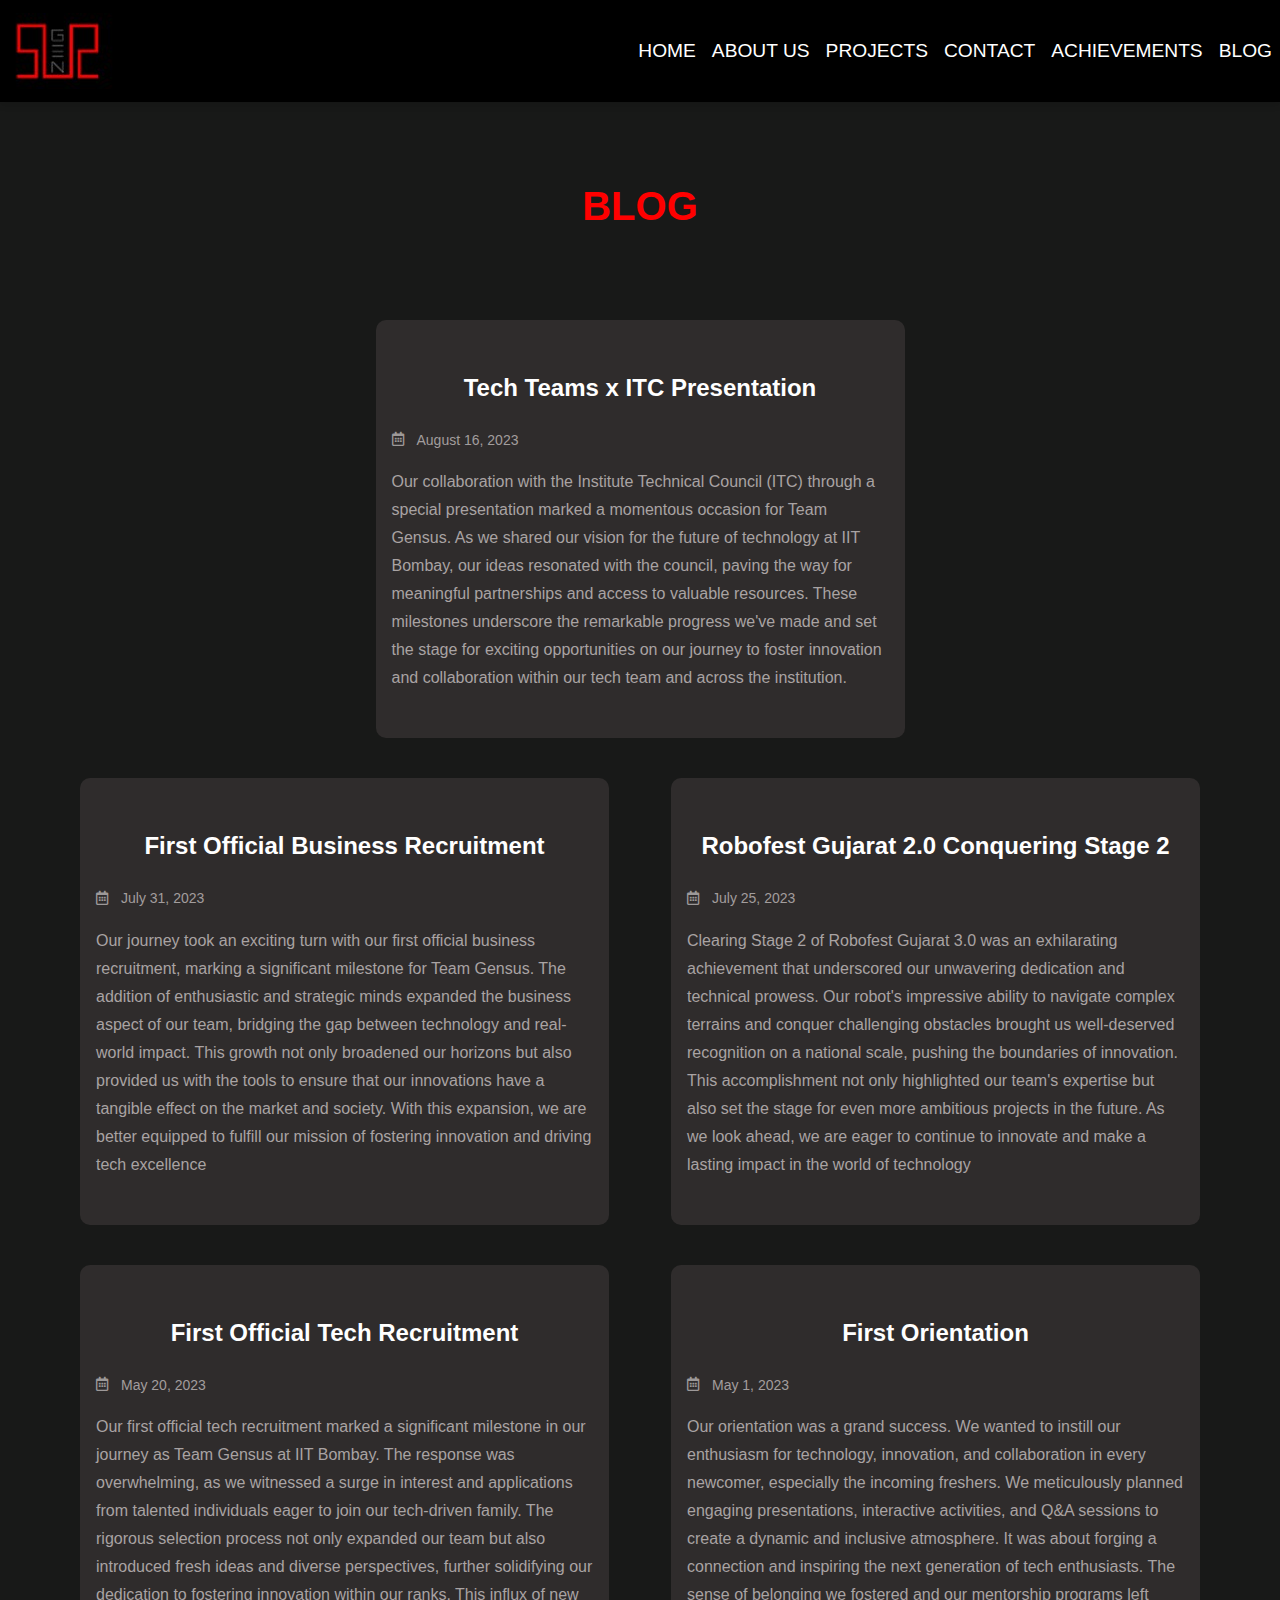
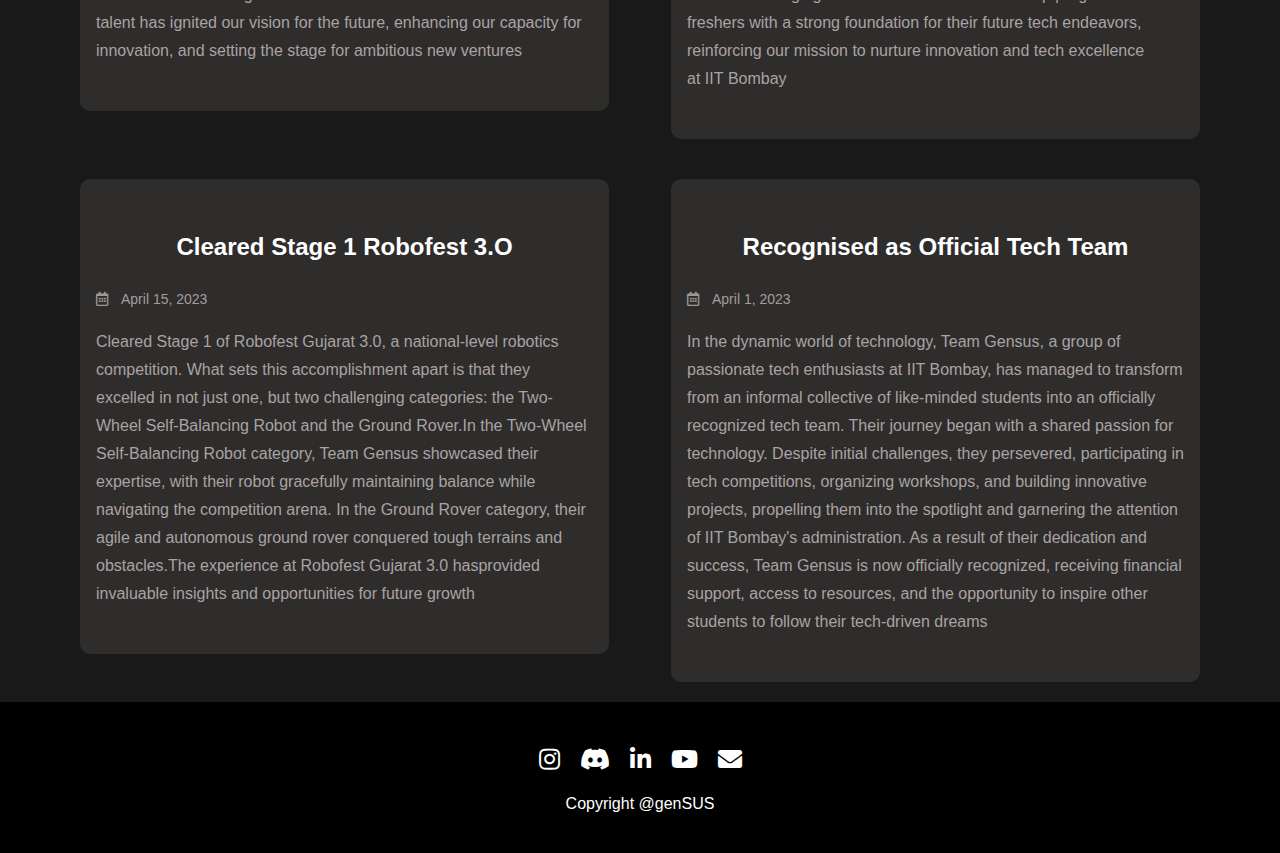
<file: blogg.html>
<!DOCTYPE html>
<html lang="en">
   <head>
      <meta charset="UTF-8">
      <meta name="viewport" content="width=device-width, initial-scale=1.0">
      <title>GenSUS</title>
      <link rel="stylesheet" href="https://maxcdn.bootstrapcdn.com/bootstrap/4.5.2/css/bootstrap.min.css">
      <link rel="stylesheet" href="styles.css">
      <link rel="stylesheet" href="https://cdnjs.cloudflare.com/ajax/libs/font-awesome/5.15.4/css/all.min.css">
      <link rel="icon" type="image/x-icon" href="/images/site_logo_trans.png">
      <link rel="preconnect" href="https://fonts.googleapis.com">
      <link rel="preconnect" href="https://fonts.gstatic.com" crossorigin>
      <link href="https://fonts.googleapis.com/css2?family=Playfair+Display&family=Satisfy&display=swap" rel="stylesheet">
      <link href="https://maxcdn.bootstrapcdn.com/font-awesome/4.7.0/css/font-awesome.min.css" rel="stylesheet" />
      <link rel="stylesheet" href="https://cdnjs.cloudflare.com/ajax/libs/font-awesome/6.4.2/css/all.min.css" integrity="sha512-z3gLpd7yknf1YoNbCzqRKc4qyor8gaKU1qmn+CShxbuBusANI9QpRohGBreCFkKxLhei6S9CQXFEbbKuqLg0DA==" crossorigin="anonymous" referrerpolicy="no-referrer" />
      <link rel="icon" type="image/jpg" href="images/siteLogo1.jpg">
   </head>
   <body>
      <nav class="navbar navbar-expand-lg container-fluid py-2">
         <a class="navbar-brand" href="index.html">
            <!-- Add your icon here (replace 'icon.png' with your icon's file path) -->
            <img src="images/siteLogo1.jpg" class="img-fluid" alt="Icon">
         </a>
         <button class="navbar-toggler" type="button" data-toggle="collapse" data-target="#navbarNav" aria-controls="navbarNav" aria-expanded="false" aria-label="Toggle navigation">
           <span class="navbar-toggler-icon "><i class="fas fa-bars text-light"></i></span>
         </button>
         <div class="collapse navbar-collapse" id="navbarNav">
            <ul class="navbar-nav ml-auto">
               <li class="nav-item ">
                  <a class="nav-link " href="index.html">HOME</a>
               </li>
               <li class="nav-item">
                  <a class="nav-link " href="aboutt.html">ABOUT US</a>
               </li>
               <li class="nav-item">
                  <a class="nav-link" href="index.html#section2">PROJECTS</a>
               </li>
               <li class="nav-item">
                  <a class="nav-link" href="index.html#section4">CONTACT</a>
               </li>
               <li class="nav-item">
                  <a class="nav-link" href="index.html#section3">ACHIEVEMENTS</a>
               </li>
               <li class="nav-item">
                  <a class="nav-link active" href="blogg.html">BLOG</a>
               </li>
            </ul>
         </div>
       </nav>
      <div class="container-fluid">
         <h1 class="simple text-center">BLOG</h1>
         <div class="order_area order_area2 blogs">
            <div class="row">
               <div class="col-xl-6 col-md-6 col-sm-12 row2">
                  <div class="single_order single_order2">
                     <div class="order_info">
                        <h3 class="heads">
                           <a href="#" class=" text-center st">Tech Teams x ITC Presentation</a>
                           <div class="form-group">
                           <span class="date-icon"><i class="far fa-calendar-alt"></i></span>
                           <span class="sample-date ml-2">August 16, 2023</span></div>
                           <!-- <span class="time-icon"><i class="far fa-clock"></i></span>
                           <span class="sample-time">12:30 PM</span> -->
                        </h3>
                        <p style="font-size: medium;">
                           Our collaboration with the Institute Technical Council (ITC) through a special presentation marked a momentous occasion for Team Gensus. As we shared our vision for the future of technology at IIT Bombay, our ideas resonated with the council, paving the way for meaningful partnerships and access to valuable resources. These milestones underscore the remarkable progress we've made and set the stage for exciting opportunities on our journey to foster innovation and collaboration within our tech team and across the institution.
                     </div>
                  </div>
               </div>
                </div>         <!--- forrow -->
                <div class="row">
               <div class="col-xl-6 col-md-6 row2">
                  <div class="single_order single_order2">
                     <div class="order_info">
                        <h3 class="heads">
                           <a href="#" class=" text-center st">First Official Business Recruitment</a>
                           <div class="form-group">
                              <span class="date-icon"><i class="far fa-calendar-alt"></i></span>
                              <span class="sample-date ml-2">July 31, 2023</span></div>
                           <!-- <span class="time-icon"><i class="far fa-clock"></i></span>
                           <span class="sample-time">12:30 PM</span> -->
                        </h3>
                        <p style="font-size: medium;">
                           Our journey took an exciting turn with our first official business recruitment, marking a significant milestone for Team Gensus. The addition of enthusiastic and strategic minds expanded the business aspect of our team, bridging the gap between technology and real-world impact. This growth not only broadened our horizons but also provided us with the tools to ensure that our innovations have a tangible effect on the market and society. With this expansion, we are better equipped to fulfill our mission of fostering innovation and driving tech excellence
                        </p>
                     </div>
                  </div>
               </div>
               <div class="col-xl-6 col-md-6 row2">
                  <div class="single_order single_order2">
                     <div class="order_info">
                        <h3 class="heads">
                           <a href="#" class=" text-center st">Robofest Gujarat 2.0 Conquering Stage 2</a>
                           <div class="form-group">
                              <span class="date-icon"><i class="far fa-calendar-alt"></i></span>
                              <span class="sample-date ml-2">July 25, 2023</span></div>
                           <!-- <span class="time-icon"><i class="far fa-clock"></i></span>
                           <span class="sample-time">12:30 PM</span> -->
                        </h3>
                        <p style="font-size: medium;">
                           Clearing Stage 2 of Robofest Gujarat 3.0 was an exhilarating achievement that underscored our unwavering dedication and technical prowess. Our robot's impressive ability to navigate complex terrains and conquer challenging obstacles brought us well-deserved recognition on a national scale, pushing the boundaries of innovation. This accomplishment not only highlighted our team's expertise but also set the stage for even more ambitious projects in the future. As we look ahead, we are eager to continue to innovate and make a lasting impact in the world of technology

                        </p>
                     </div>
                  </div>
               </div>
               <div class="col-xl-6 col-md-6 row2">
                  <div class="single_order single_order2">
                     <div class="order_info">
                        <h3 class="heads">
                           <a href="#" class=" text-center st">First Official Tech Recruitment</a>
                           <div class="form-group">
                              <span class="date-icon"><i class="far fa-calendar-alt"></i></span>
                              <span class="sample-date ml-2">May 20, 2023</span></div>
                           <!-- <span class="time-icon"><i class="far fa-clock"></i></span>
                           <span class="sample-time">12:30 PM</span> -->
                        </h3>
                        <p style="font-size: medium;">
                           Our first official tech recruitment marked a significant milestone in our journey as Team Gensus at IIT Bombay. The response was overwhelming, as we witnessed a surge in interest and applications from talented individuals eager to join our tech-driven family. The rigorous selection process not only expanded our team but also introduced fresh ideas and diverse perspectives, further solidifying our dedication to fostering innovation within our ranks. This influx of new talent has ignited our vision for the future, enhancing our capacity for innovation, and setting the stage for ambitious new ventures
                        </p>
                     </div>
                  </div>
               </div>
               <div class="col-xl-6 col-md-6 row2">
                  <div class="single_order single_order2">
                     <div class="order_info">
                        <h3 class="heads">
                           <a href="#" class=" text-center st">First Orientation</a>
                           <div class="form-group">
                              <span class="date-icon"><i class="far fa-calendar-alt"></i></span>
                              <span class="sample-date ml-2">May 1, 2023</span></div>
                           <!-- <span class="time-icon"><i class="far fa-clock"></i></span>
                           <span class="sample-time">12:30 PM</span> -->
                        </h3>
                        <p style="font-size: medium;">
                           Our orientation was a grand success. We wanted to instill our enthusiasm for technology, innovation, and collaboration in every newcomer, especially the incoming freshers. We meticulously planned engaging presentations, interactive activities, and Q&A sessions to create a dynamic and inclusive atmosphere. It was about forging a connection and inspiring the next generation of tech enthusiasts. The sense of belonging we fostered and our mentorship programs left freshers with a strong foundation for their future tech endeavors, reinforcing our mission to nurture innovation and tech excellence at IIT Bombay
                        </p>
                     </div>
                  </div>
               </div>
               <div class="col-xl-6 col-md-6 row2">
                  <div class="single_order single_order2">
                     <div class="order_info">
                        <h3 class="heads">
                           <a href="#" class=" text-center st">Cleared Stage 1 Robofest 3.O</a>
                           <div class="form-group">
                              <span class="date-icon"><i class="far fa-calendar-alt"></i></span>
                              <span class="sample-date ml-2">April 15, 2023</span></div>
                           <!-- <span class="time-icon"><i class="far fa-clock"></i></span>
                           <span class="sample-time">12:30 PM</span> -->
                        </h3>
                        <p style="font-size: medium;">
                           Cleared Stage 1 of Robofest Gujarat 3.0, a national-level robotics competition. What sets this accomplishment apart is that they excelled in not just one, but two challenging categories: the Two-Wheel Self-Balancing Robot and the Ground Rover.In the Two-Wheel Self-Balancing Robot category, Team Gensus showcased their expertise, with their robot gracefully maintaining balance while navigating the competition arena. In the Ground Rover category, their agile and autonomous ground rover conquered tough terrains and obstacles.The experience at Robofest Gujarat 3.0 hasprovided invaluable insights and opportunities for future growth

                        </p>
                     </div>
                  </div>
               </div>
               <div class="col-xl-6 col-md-6 row2">
                  <div class="single_order single_order2">
                     <div class="order_info">
                        <h3 class="heads">
                           <a href="#" class=" text-center st">Recognised as Official Tech Team</a>
                           <div class="form-group">
                              <span class="date-icon"><i class="far fa-calendar-alt"></i></span>
                              <span class="sample-date ml-2">April 1, 2023</span></div>
                           <!-- <span class="time-icon"><i class="far fa-clock"></i></span>
                           <span class="sample-time">12:30 PM</span> -->
                        </h3>
                        <p style="font-size: medium;">
                           In the dynamic world of technology, Team Gensus, a group of passionate tech enthusiasts at IIT Bombay, has managed to transform from an informal collective of like-minded students into an officially recognized tech team. Their journey began with a shared passion for technology. Despite initial challenges, they persevered, participating in tech competitions, organizing workshops, and building innovative projects, propelling them into the spotlight and garnering the attention of IIT Bombay's administration. As a result of their dedication and success, Team Gensus is now officially recognized, receiving financial support, access to resources, and the opportunity to inspire other students to follow their tech-driven dreams

                        </p>
                     </div>
                  </div>
               </div>
            </div>
         </div>
      </div>
      
      <div class="custom-footer">
         <footer class="custom-footer">
            <div class="footer-wrapper">
                <div class="row d-flex flex-column align-items-center text-center">
                    <!-- <div class="col-12 footer-logo mb-3">
                        <img src="images/siteLogo1.jpg" class="img-fluid" alt="Icon">
                    </div> -->
                    <div class="col-12 footer-social-media">
                        <div class="footer-social-icons">
                            <a href="https://instagram.com/team.gensus?igshid=OGQ5ZDc2ODk2ZA==" class="icon red"><i class="fab fa-instagram"></i></a>
                            <a href="https://discord.gg/PWEHBRN9fQ" class="icon red"><i class="fab fa-discord"></i></a>
                            <a href="https://www.linkedin.com/company/team-gensus/" class="icon red"><i class="fab fa-linkedin"></i></a>
                            <a href="https://youtube.com/@TeamgenSUS?si=MyycDA896Sf4VZyo" class="icon red"><i class="fab fa-youtube"></i></a>
                            <a href="mailto:contact@example.com" class="icon red"><i class="fas fa-envelope"></i></a>
                        </div>
                        <h6 class="mt-3" style="color: white;">Copyright @genSUS</h6>
                    </div>
                </div>
            </div>
        </footer>
      </div>
      <script src="https://code.jquery.com/jquery-3.5.1.slim.min.js"></script>
      <script src="https://cdn.jsdelivr.net/npm/@popperjs/core@2.0.7/dist/umd/popper.min.js"></script>
      <script src="https://maxcdn.bootstrapcdn.com/bootstrap/4.5.2/js/bootstrap.min.js"></script>
      <script src="https://code.jquery.com/jquery-3.6.0.min.js"></script>
   </body>
</html>
</file>
<file: styles.css>
body,
h1,
h2,
h3,
h4,
h5,
h6,
p,
ul,
li {
	
	margin: 0;
	padding: 0;

}
body {
	scrollbar-width: none;
	-ms-overflow-style: none;
	margin: 0;
	/*  */
	padding:0;
	overflow-x: hidden;
	background-color: rgb(24, 25, 24);
	background-color: rgb(24, 25, 24);
	color: #ff0000;
	font-family: "Helvetica Neue", Arial, sans-serif;
	position: relative;
	box-sizing: border-box;
}
body::-webkit-scrollbar {
	display: none;
}
/*navbar*/
nav a {
	color: grey;
	font-size: larger;

}
.navbar-toggler-icon {
    color: white;

}
nav {
	background-color: rgb(24, 25, 24);
	
}

nav a:hover {
	color: white;
	text-decoration: none;
	font-size: larger;
}

/* .navbar {
	display: flex;
	align-items: center;
}

.navbar-left {
	margin-right: auto;
}

.navbar-right {
	margin-left: auto;
}

.nav-link {
	color: gray;
	text-decoration: none;
	padding: 10px 20px;
	font-weight: bold;
	font-size: larger;
	transition: text-decoration 0.3s ease;
	font-family: 'Gill Sans', 'Gill Sans MT', Calibri, 'Trebuchet MS', sans-serif;
}

.nav-link:hover {
	text-decoration: none;
	font-size: larger;
} */
/* Custom CSS for a separate, sticky navbar with a black background */

/* Style the navbar */
.navbar {
	background-color: black; /* Set the background color to black */
	 padding: 12px ; /*Adjust padding to control height and spacing */
	box-shadow: 0px 4px 6px rgba(0, 0, 0, 0.1); 
	position: sticky;
	top: 0;
	width: 100%;
	z-index: 1000; /* Ensure the navbar appears above other elements */
  }
  
  /* Style the navbar brand */
  .navbar-brand {
	color: white; /* Set text color to white */
  }
  
  /* Style the navbar links */
  .navbar-nav .nav-link {
	color: white; /* Set link text color to white */
  }
  
  /* Style the toggle button icon color */
  .navbar-toggler-icon {
	color: white; /* Set toggle icon color to white */
  }
  
  /* Set a background color when the navbar is collapsed */
  .navbar-collapse {
	background-color: black;
  }
  
.nav-link.active {
    color: red;  /* Change the text color to red */
     
}




/*end navbar */
/*hero section*/
/* Default styling */
.simple {
    font-family: 'League Spartan', sans-serif;
    font-weight: bold;
    font-size: 2.5rem;
    margin-left: 0rem;
	margin-top:1rem;
	padding-top:4rem;
    color: red;
}

#stupid {
    font-size: 6rem;
    font-weight: bolder;
}

.stupidsec {
    background-color: rgb(24, 25, 24);
    padding-bottom: 0rem;
    padding-top: 7rem;
    padding-left: 0rem;
	
}
/*for the dot at the bottom right corner*/
/* .stupidsec a{
color:white;
text-decoration: none;
} */
.stupidsec a:focus{
	color:white;
	text-decoration: none;
	cursor: pointer;
	}
.stupidsec a:hover{
		color:white;
		text-decoration: none;
		cursor: pointer;
		}	
.st {
    font-family: 'JetBrains Mono', monospace;
	font-size:43px;
	/* color:#ffffff; */
}

.ke {
    font-family: 'Roboto', sans-serif;
}

.teamgen {
    margin-left: 16rem;
}

.contact-button {
    background-color: #808080;
    color: #ffffff;
    border: none;
    padding: 0.625rem 1.25rem;
    border-radius: 0.3125rem;
    cursor: pointer;
    font-size: 1rem;
    display: flex;
    align-items: center;
}

.contact-button{
    background-color: #808080;
    color: #ffffff;
    border: none;
    padding: 0.625rem 1.25rem;
    border-radius: 0.3125rem;
    cursor: pointer;
    font-size: 1rem;
    display: flex;
    align-items: center;
}


.contact-button i {
    margin-left: 0.625rem;
}

/* Style for the mouse icon */
.mouse-icon-link {
    margin-top: 4rem;
    transform: translate(-80%, -50%);
    color: #808080;
}

.mouse-icon-link:hover {
    margin-top: 4rem;
    transform: translate(-80%, -50%);
    color: #fff;
}

.mouse-icon-link i {
    font-size: 2rem;
    pointer-events: none;
}

.home-content {
    margin-left: 1.875rem;
}

/* Media queries for responsiveness */

/* Small screens (up to 768px) */
@media (max-width: 768px) {
    .stupidsec {
        padding-left: 0rem;
    }

    .teamgen {
        margin-left: 4rem;
    }

    .contact-button {
        padding: 0.5rem 1rem;
        border-radius: 0.25rem;
    }

    .mouse-icon-link {
        margin-top: 2rem;
        transform: translate(-50%, -50%);
    }

    .home-content {
        margin-left: 1rem;
    }

    /* Adjusted font sizes for smaller screens */
    .simple2 {
        font-size: 2rem;
    }

    .teamgen {
        margin-left: 13rem;
        font-size: 1rem;
    }

    #stupid {
        font-size: 4rem;
    }
}

/* Medium screens (769px to 1024px) */
@media (min-width: 769px) and (max-width: 1024px) {
    .stupidsec {
        padding-left: 0rem;
		
    }

    .teamgen {
        margin-left: 8rem;
    }

    .contact-button {
        padding: 0.75rem 1.5rem;
        border-radius: 0.375rem;
    }

    .mouse-icon-link {
        margin-top: 3rem;
        transform: translate(-60%, -50%);
    }

    .home-content {
        margin-left: 1.5rem;
    }

    /* Adjusted font sizes for medium screens */
    .simple2 {
        font-size: 2.2rem;
    }

    .teamgen {
        margin-left: 14rem;
        font-size: 1.2rem;
    }

    #stupid {
        font-size: 5rem;
    }
}

/* Large screens (1025px to 1440px) */
@media (min-width: 1025px) and (max-width: 1440px) {
    .stupidsec {
        padding-left: 0rem;
    }

    .teamgen {
        margin-left: 12rem;
    }

    .contact-button {
        padding: 0.875rem 1.75rem;
        border-radius: 0.4375rem;
    }

    .mouse-icon-link {
        margin-top: 4rem;
        transform: translate(-80%, -50%);
    }

    .home-content {
        margin-left: 2rem;
    }

    /* Adjusted font sizes for large screens */
    .simple2 {
        font-size: 2.5rem;
    }

    .teamgen {
        margin-left: 16rem;
        font-size: 1.5rem;
    }

    #stupid {
        font-size: 6rem;
    }
}

/* Extra-large screens (1441px and above) */
@media (min-width: 1441px) {
	na
    .stupidsec {
        padding-left: 0rem;
		margin-top: 5rem;
    }

    .teamgen {
        margin-left: 16rem;
    }

    .contact-button {
        padding: 1rem 4rem;
        border-radius: 0.5rem;
		margin-top: 4rem;
		font-size: 2rem;
    }

    .mouse-icon-link {
        margin-top: 5rem;
        transform: translate(-100%, -50%);
    }

    .home-content {
        margin-left: 3rem;
    }

    /* Adjusted font sizes for extra-large screens */
    .simple2 {
        font-size: 4.5rem;
    }

    .teamgen {
        font-size: 3rem;
		margin-left: 21rem;
    }

    #stupid {
        font-size: 10rem;
    }
}


/*contact form */

.contact-info {
	color: white;
	font-size: 16px;
}

.horizontal-card {
	background-color: black;
}

.contact-info a {
	color: white;
	text-decoration: none;
}

.contact-info a:hover {
	text-decoration: underline;
}


.contact-info {
	color: white;
	font-size: 16px;
}

.contact-info a {
	color: red;
	text-decoration: none;
}

.contact-info a:hover {
	text-decoration: underline;
}




/*footer start*/ 
.footer {
	background-color:black;
	color: white;
	display: flex;
	align-items: center;
	justify-content: space-between;
	padding: 10px;
	width:100%;
}

.col {
	flex: 1;
}

.quick-links ul {
	list-style: none;
	padding: 0;
	margin: 0;
}

.quick-links li {
	margin-bottom: 10px;
}

.quick-links a {
	color: white;
	text-decoration: none;
}

.quick-links a:hover {
	color: white;
	text-decoration: underline;
}

.footer-icon {
	text-align: center;
	margin: -5px 0 0 20px;
	padding-left:7.2rem;
}


.social-media {
	text-align: right;
	color: white;
}

.icon {
	margin: 0 5px;
	font-size: 24px;
}

.red {
	color: black;
}

#about-section {
	background: rgba(32, 33, 36, 0.1);
	position: relative;
}

.blockabout {
	padding: 20px;
	background: white;
}

.blockabout-inner {
	padding: 30px;
	border: 1px solid rgba(32, 33, 36, 0.1);
}


.rey-btn {
	border: 2px solid red;
	padding: 10px 40px;
	color: red;
	text-transform: uppercase;
	letter-spacing: 2px;
	font-size: 13px;
	font-weight: 700;
	border-radius: 50px;
	transition: all 0.3s;
}


.discord-link {
	display: inline-block;
	padding: 12px 20px;
	background-color: #ff0000;
	/* Red background for the link */
	color: #fff;
	text-decoration: none;
	border-radius: 5px;
	font-size: 20px;
	margin-top: 20px;
	transition: background-color 0.2s;
}

.discord-link:hover {
	background-color: #cc0000;
	/* Slightly darker red on hover */
	text-decoration: none;
	color: white;
}

.wrapabout {
	margin-bottom: 7rem;
}

.features02 {
	/* Add any specific styles for the section if needed */
	margin-top: 6rem;
	margin-bottom: 5rem;
}


.card-img {
	padding: 30px;
	/* Add some padding around the images */
}


.aboutmain {
	padding-top: 5rem;
	padding-bottom: 5rem;
}


.projects {
	padding-top: 4rem;
	padding-bottom: 4.5rem;
	padding-left: 5rem;
	padding-right: 4rem;
}


.order_area {
	padding-top: 70px;
}

@media (max-width: 767px) {

	/* line 1, ../../Arafath/CL/CL August/199 Flatter Catering/199 Flatter Catering-HTML/scss/_order.scss */
	.order_area {
		padding-top: 60px;
		padding-bottom: 0px;
	}
}

/* line 8, ../../Arafath/CL/CL August/199 Flatter Catering/199 Flatter Catering-HTML/scss/_order.scss */
.order_area .single_order {
	margin-bottom: 60px;
	background-color: rgb(47, 44, 44);
	padding: 1rem;
	border-radius: 10px;
}

/* line 10, ../../Arafath/CL/CL August/199 Flatter Catering/199 Flatter Catering-HTML/scss/_order.scss */
.order_area .single_order .order_thumb {
	position: relative;
}

/* line 12, ../../Arafath/CL/CL August/199 Flatter Catering/199 Flatter Catering-HTML/scss/_order.scss */
.order_area .single_order .order_thumb img {
	width: 100%;
}

/* line 15, ../../Arafath/CL/CL August/199 Flatter Catering/199 Flatter Catering-HTML/scss/_order.scss */
.order_area .single_order .order_thumb .order_prise {
	position: absolute;
	
	background: #d4aeae;
	color: #78b454;
	padding: 12px 12px 12px 12px;
	border-radius: 10px;
	font-weight: 600;
	font-size: 18px;
	margin-bottom: 0;
	line-height: 18px;
}

/* line 27, ../../Arafath/CL/CL August/199 Flatter Catering/199 Flatter Catering-HTML/scss/_order.scss */
.order_area .single_order .order_thumb .order_prise span {
	position: relative;
}

/* line 29, ../../Arafath/CL/CL August/199 Flatter Catering/199 Flatter Catering-HTML/scss/_order.scss */
.order_area .single_order .order_thumb .order_prise span::before {
	position: absolute;
	content: "$";
	left: -5px;
	top: -1px;
	color: #78b454;
	font-size: 10px;
}

/* line 42, ../../Arafath/CL/CL August/199 Flatter Catering/199 Flatter Catering-HTML/scss/_order.scss */
.order_area .single_order .order_info h3 a {
	font-size: 24px;
	color: white;
	font-family: "Josefin Sans", sans-serif;
	font-weight: 600;
	display: block;
	margin-top: 38px;
	margin-bottom: 16px;
	text-decoration: none;
}

.order_area .single_order .order_info h3 a:hover {
	font-size: 24px;
	color: white;
	font-family: "Josefin Sans", sans-serif;
	font-weight: 600;
	display: block;
	margin-top: 38px;
	margin-bottom: 16px;
}

/* line 52, ../../Arafath/CL/CL August/199 Flatter Catering/199 Flatter Catering-HTML/scss/_order.scss */
.order_area .single_order .order_info p {
	font-size: 0.85rem;
	line-height: 28px;
	color: #a9a3a3;
	margin-bottom: 0;
	margin-bottom: 30px;
}

.heads {
	color: white;
}

.read-more-link {
	display: inline-block;
	margin-top: 15px;
	color: white;
	/* Red color for the link */
	text-decoration: none;
	position: relative;
	/* To position the arrow */
}

.read-more-link:hover {
	text-decoration: underline;
	/* Add underline on hover */
	color: white;
}

.read-more-link i {
	margin-left: 5px;
	/* Add space between the link text and arrow */
}

.order_area .single_order .order_thumb img {
	/* Other existing styles */
	border-radius: 10px;
	/* Change this value to adjust the rounded corner radius for the image */
}


.contact {

	padding-top: 5rem;
	padding-bottom: 5rem;
}

.cont {

	padding-top: 1rem;
	padding-bottom: 5rem;
}


.card {

	border: none;
	padding: 20px;
	border-radius: 10px;
}

.dark-grey-card {
	color: white;
	background-color: rgb(47, 44, 44);
	text-align: center;
	margin-top: 0.5rem;
}

.icon-wrapper {
	display: flex;
	justify-content: center;
}

.icon-red {
	font-size: 48px;
	color: red;
	text-decoration: none;
}

.icon-red:hover {
	font-size: 48px;
	color: white;
	text-decoration: none;
}

.white-text {
	color: white;
}

/* Reduce card width to fit within columns */
@media (min-width: 768px) {
	.col-md-6 .card {
		background-color: rgb(47, 43, 43);
		max-width: 40%;
		/* Adjust this value as needed */
		margin: 0 auto;
	}
}

.icon {
	color: #808080;
}

.icon:hover {
	color: white;
}

.quickk {
	padding-left: 6rem;
}

.back-to-top {
	position: fixed;
	bottom: 30px;
	right: 30px;
	width: 40px;
	height: 40px;
	background-color: white;
	color: black;
	border-radius: 50%;
	display: flex;
	justify-content: center;
	align-items: center;
	font-size: 24px;
	box-shadow: 0 2px 4px rgba(0, 0, 0, 0.2);
}

.white-text {
	color: white;
}

.back-to-top a:hover {
	color: white;
	background-color: rgb(47, 43, 43);
	text-decoration: none;
}

.proj {
	color: white;
}

.subs {
	background-color: rgb(24, 25, 24);
	margin-left:116px;
}

.divi {
	padding-top: 5rem;
}

.version-option {
	display: inline-block;
	padding: 10px;
	cursor: pointer;
	color: grey;
	/* Default color for not active links */
}

.version-option:hover {
	color: white;
}

.version-option.active {
	color: white;
	cursor: default;
	/* Change cursor to default when active */
}

.version-content {
	display: none;
	padding: 10px;
}

/* Add your other styles here */


.version-option.active .version-text {
	color: white;
}

.abouts {

	background-image: url(images/DSC_3677d.JPG);
	background-repeat: no-repeat;
	
	background-size: cover;
	width:auto;
	padding-top: 0.5rem;
	padding-bottom: 25.5rem;
	/* width:100%;
	overflow-x:auto;
	white-space: nowrap; */
}
@media(min-width:768px){
	.abouts{
		width:auto;
		/* overflow-x:auto; */
		white-space:nowrap;
		/* padding-bottom:10rem; */
	} 
}
.get {
	color: white;
	padding-left: 4rem;
	padding-top:-3rem;
	font-weight: bold;
}

.explores {
	margin-left: 4rem;
	margin-top: 2rem;
	color: white;
	background-color: gray;
	outline: none;
	border-style: none;
}

.abouts a {
	text-decoration: none;
	color: black;
}

.abouts a:hover {
	text-decoration: none;
	color: black;
	cursor: pointer;
}

.explores:hover {
	margin-left: 4rem;
	margin-top: 2rem;
	color: white;
	background-color: gray;
	outline: none;
	border-style: none;
}

.explores:focus {
	outline: none;
}

.utube {
	color: white;
	padding-left: 15rem;
	padding-right: 15rem;
	display: flex;
	text-align: center;
	font-size:1.3rem;
}
/* .utube1 {
	color: white;
	padding-left: 15rem;
	padding-right: 15rem;
	display: flex;
	text-align: center;
} */

.datas {
	display: flex;
	align-items: center;
}

.align {
	display: flex;
	flex-wrap: wrap;
	gap: 30px;
	/* Adjust the gap value as per your requirement */
	justify-content: center;
	/* Center the cards horizontally */
}

.align .col-md-6 {
    background-color: rgb(47, 44, 44);
    padding: 10px;
    border-radius: 10px;
    /* flex-basis: calc(50% - 20px); */
	flex-basis: 20%;
    /* Adjust the width to fit two cards in the same line */
    /* max-width: calc(50% - 20px); */
	max-width: 20%;
    /* Adjust the width to fit two cards in the same line */
}

@media (max-width: 768px) {
    .align .col-md-6 {
        flex-basis: calc(100% - 20px);
        max-width: calc(100% - 20px);
		

    }
}

.align .col-md-6 p {
	color: rgba(255, 255, 255, 0.587);
	text-align: center;
}

.align h3 {
	color: white;
	text-align: center;
	padding-bottom: 1rem;
}


.single_order {
	background-color: rgb(47, 44, 44);
	padding: 2rem;
	margin: 20px;
	border-radius: 15px;
}

.order_thumb img {

	width: 200px;
	height: 200px;
	border-radius: 10px;
	transition: transform 0.3s;
}

.order_info {
	margin-top: 10px;
	color: #ccc;

}

.order_info h4 {
	color: white;
}

.order_info h6 {
	margin-top: 5px;
}

.order_info i {
	font-size: 24px;
	color: #ccc;
	margin: 5px;
	margin-left: 0;
	padding-top: 4px;
	transition: color 0.3s;
}

.order_info i:hover {
	color: white;
	cursor: pointer;
	margin-left: 0;
	padding-top: 4px;
}


.profiless {
	display: flex;
	flex-wrap: wrap;
	justify-content: center;
	align-items: center;
	color: white;
	padding-top: 3rem;
	padding-bottom: 2rem;
	padding-left: 5rem;
	padding-right: 4rem;
	margin-top: 1rem;
}

.prof {
	margin-top: 4rem;
	
	
}

/* Add custom styles for the Font Awesome icons */
.date-icon i,
.time-icon i {
	font-size: 14px;
	color: rgb(157, 153, 153);
	margin-right: 5px;
	display: inline-block;
	vertical-align: middle;
}

.sample-date,
.sample-time {
	font-size: 14px;
	color: rgb(162, 157, 157);
	display: inline-block;
	vertical-align: middle;
}

.blogs {
	padding-left: 4rem;
	padding-right: 4rem;
}

.row2 {
	margin-top: 0;
	margin-bottom: 0rem;
}

.order_area2 .single_order2 {
	margin-bottom: 20px;
	margin-left: 1rem;
	margin-right: 1rem;
}



.content {
	z-index: 1;
	padding: 20px;
	font-family: Arial, sans-serif;
}
.card p {
	background-color: rgb(47, 43, 43);
}

#canvas-container {
	width: 100%;
	height: 100vh;
}
.image-container {
	position: absolute;
	top: 0;
	left: 50%;
	margin-top: 10rem;
	margin-left: 11rem;
}

.row_img {
	display: flex;
	margin-bottom: 10px;
}
.single_order {
	transition: transform 0.3s ease-in-out;
}

.single_order:hover {
	transform: scale(1.08);
}
.roww {
    margin-bottom: 20px;
	width:1290px;
}
@media (max-width: 768px) {
    .roww {
        margin-bottom: 10px;
        justify-content: center;
		width:100%;
    }
}

.container.cont {
    padding-top: 5rem;
    padding-bottom: 5rem;
}
@media (max-width: 768px) {
    .container.cont {
        padding-top: 3rem;
        padding-bottom: 3rem;
    }
}
.video-wrapper {
	position: relative;
	padding-bottom: 56.25%; /* 16:9 aspect ratio (9 / 16 = 0.5625 or 56.25%) */
	height: 0;
	overflow: hidden;
 }
 
 .video-wrapper iframe {
	position: absolute;
	top: 0;
	left: 0;
	width: 100%;
	height: 100%;
 }

 @media (max-width: 768px) {
    .align .col-md-6 {
        background-color: rgb(47, 44, 44); /* Keep the dark grey color */
        /* Other styles... */
    }
}




/* Card Container */
.card-container {
	display: flex;
	flex-wrap: wrap;
	justify-content: space-between;
  }
  
  /* Custom Card Styles */
  .custom-card {
	
	flex: 0 0 calc(33.33% - 20px);
	background-color:#181918;
	border-radius: 10px;
	height:400px;
	/* width:300px; */
	margin: 10px;
	margin-right: 0;
	padding: 0px;
	display:flex;
	flex-direction:column;
	align-items:center;
	text-align:center;
	/* width:200px; */
	

	
  }
  .custom-card2{
	flex: 0 0 calc(50% - 20px);
	
  }
  .custom-card-title{
	color:white;
  }
  .custom-card-img {
	max-width: 100%;
	height:auto;
	border-top-left-radius: 10px;
	border-top-right-radius: 10px;
	
  }
  
  .custom-card-body {
	padding: 30px;
	
	color: white;
	font-size: 1.7rem;
  }
  
  .custom-card-title {
	font-size: 1.25rem;
	margin-bottom: 5px;
  }
  .custom-card-designation {
	font-size: 1.25rem;
	margin-bottom: 10px;
  }
  .custom-card-text {
	font-size: 1rem;
	color: #666;
	margin-bottom: 2px;
  }
  
 .social-icons i{
	color:rgb(167, 162, 162);
	/* display: flex; */
	

 }
 .social-icons i:hover{
	color:white;
	cursor: pointer;
 }


 .classic-card {
	background-color: rgb(47, 44, 44);
    border-radius: 10px;
    color: rgba(250, 250, 250, 0.8);
    margin-bottom: 2rem;
	/* display: flex;
	flex: column; */
	padding: 1rem;
  }

  .classic-btn {
color:white;
padding-top: 2px;
margin-top: 1rem;
  }

  .classic-btn:hover,
  .classic-btn:focus {
	color:white;
    text-decoration: underline;
  }
  .classic-card:hover{
	transform: scale(1.08);
	transition:0.4s;
  }
  .us1{
	font-size: 3rem;
  }
  .us2{
	font-size: 3rem;
  }
  .us3{
	font-size: 3rem;

  }
  .acch{

	padding-top: 5rem;
	padding-bottom:4rem;
  }
  .card-img-top{
	border-radius: 10px;
  }
  .contact-button {
    display: inline-block;
    background-color: grey;
    color: white;
    border-radius: 10px;
    padding: 10px 20px;
    text-decoration: none;
    cursor: pointer;
    transition: background-color 0.3s;
}

.contact-button i {
    margin-left: 5px; /* Adding space between text and icon */
}
.contact-button:focus {
    background-color: rgb(161, 157, 157);
	color:white;
	text-decoration: none;
	cursor: pointer;
}
.contact-button:hover {
    background-color: rgb(161, 157, 157);
	color:white;
	text-decoration: none;
	cursor: pointer;
}
.text-white{
	color:white;
}
.dis-link{
	color: red;
	text-decoration: none;
}
.dis-link:hover{
	color: red;
	text-decoration: underline;
	cursor: pointer;
}
.form-group{
	display:flex;
	align-items:baseline;

}
.date-icon,.sample-date{
	display:inline-block;
	vertical-align:bottom;
}


@media(max-width: 995px){
h3.st {
		font-size:18px;
	}
}
.row mt-5{
	
	padding: 40px 0px 0px;
}
.col-md-12{
text-align:left
}
.navbar-nav .nav-link {
	color:white; /* Default link color */
	transition: color 0.3s;
 }
 
 .navbar-nav .nav-link:hover {
	color: #ff0000; /* Red color on hover */
 }
 /* 
  */

  
   /* Style for the container */
   .cont {
      max-width: 3000px; /* Adjust the maximum width as needed */
      margin: 0 auto; /* Center the container horizontally */
   }

   /* Style for the columns */
   .col-md-6 {
	align-items: center;
      width: 100%; /* Adjust the width as needed */
      margin: 0 auto; /* Center the columns horizontally */
      float: none; /* Disable floating to center columns */
   }

   /* Style for the headings */
   .st {
      text-align: left; /* Center the headings */
   }

   /* Style for the paragraphs */
   .cont p {
      text-align: justify; /* Justify the paragraphs */
   }
   
.p1{
	
	padding-left:12rem;
	padding-right:12rem;
	justify-items: center;
	justify-content: center;
}
/* .container.subs{
	margin-left:20px;
	margin-right:20px;
} */

.cool{
	padding-left:6rem;
}
/* .row{
	padding-left:6rem;
} */
 /* .pi{
	justify-content: center;
	align-items: center;
 } */
.pii{
	font-size:17px;
}
.py-5{
	padding-bottom:7rem;
	justify-content: center;
	align-items: center;
}
.cf{
	font-size:20.8px;
}
.stt{
	padding-left:9rem;
}
    .container-fluid{
		width: 100%;
    padding-right: 0px;
    padding-left: 0px;
    margin-right: auto;
    margin-left: auto;
	}
	/* Add this CSS in your stylesheet or in a <style> tag in your HTML */

.quick-links .quickk li a:hover {
	color: red;
  }
  /* .lastcard{
	justify-content: center ;
	padding-left:26rem;
  } */



  /*  changess*/
  /* CSS for responsive design */
/* CSS for responsive design */
/* Adjust the font size for navigation links */

  @media(max-width:768px){
	.main{
		overflow-x:auto;
		word-wrap: nowrap;
		width:200%;
		margin:0;
		padding:0;
	}

  }
/* For larger screens (desktops and tablets) */
/* For larger screens (desktops and tablets) */
@media (min-width: 768px) {
    .col-12.col-md-6.col-lg-6 {
        width: 50%;
    }
}

/* Clear the floats to prevent issues with following elements */
.row.roww.align::after {
    content: "";
    display: table;
    clear: both;
}

/* For smaller screens (mobile) */
@media (max-width: 767px) {
    .col-12.col-md-6.col-lg-12.col-xl-12 {
        width: 40%;
		height: auto;
    }
    
    /* Adjust the font size and margins to prevent content from cutting off */
    .st {
        font-size: 40x; /* Adjust the font size as needed */
    }
    .col-12.col-md-6.col-lg-12.col-xl-12 h3 + p {
        margin-left: 10px; /* Add some margin to separate the text from the box edge */
        margin-right: 10px;
    }
}

/* 
@media (max-width:1300px){
	.align{
		

	}
} */
/* @media (max-width: 768px) {
	.container.subs{
		font-size: 0.8rem;
		width:auto;
		height:auto;
		/* display: grid; */
	
 
  /* @media screen and (max-width:768px){
	.subd{
		display:grid;
		grid-template-columns: repeat(1,1fr);
	}
	
  } */
  /* .subd{
	display: grid;
	grid-template-columns: repeat(1,2fr);
	width:50%;
	justify-content:center;
  } */


/* some newone */
/* @media (min-width: 1200px) {
    .roww .box {
        flex: 0 0 calc(25% - 20px);
        max-width: calc(25% - 20px);
    }
}


@media (max-width: 1199px) {
    .roww .box {
        flex: 0 0 calc(50% - 20px);
        max-width: calc(50% - 20px);
    }
}


@media (max-width: 576px) {
    .roww .box {
        flex: 0 0 calc(100% - 20px);
        max-width: calc(100% - 20px);
    }
}
.st{
    margin:0;
    padding:0;
    text-align: center;
    justify-content: center;
    color:#d2541a
} */
@media (max-width:768px){
	.divi{
		justify-content: center;
		align-items: center;
	}
	.subs{
		margin-right:100px;
	}
}

/* .align.col-lg-3.col-md-6.col-sm-12.col-xl-12.b1{
	padding-right:0px;
	justify-content: right;
}
.align.col-lg-3.col-md-6.col-sm-12.col-xl-12.b2{
	padding-left:0px;
	justify-content: left;
} */




/* Base styles for the grid */
/* .body{
  
	margin: 0;

	padding:0;
	overflow-x: hidden;

	background-color: rgb(24, 25, 24);
	
	
	font-family: "Helvetica Neue", Arial, sans-serif;
	position: relative;
	box-sizing: border-box;
} */




.grid-ct {
  display: grid;
  grid-template-columns: repeat(2, 1fr); 
  gap: 20px;
  width: 100%;
  max-width: 1200px;
  margin: 0 auto;
  margin-top: 50px;
  justify-content:center ;
}

.grid-item {
  background-color:rgb(24,25,24);
  padding: 20px;
  
  margin: 0 auto;
  display: flex; 
  flex-direction: column; 
  
  justify-content: center;
  align-items: center;
}



.d1, .d2 {
  width: 100%; 
}

.d1 {
  text-align: center; 
}

.d1 h1 {
  margin: 0; 
  font-size: 24px;

}

.d2 p {
  margin-top: 10px; 
 
  line-height: 1.5; 
}


.grid-item img {
  max-width: 80%; 
  height: auto; 
  object-fit: cover;
  margin: 0 auto;
}


@media (max-width: 768px) {
  .grid-ct {
    grid-template-columns: 1fr; 
	justify-content: center;
  }
} 




.video-container {
    max-width: 80%; /* Adjust this value as needed */
    margin: 0 auto; 
	padding: 20px;/* Center the video container */
}

.embed-responsive {
    width: 100%; /* Make the iframe responsive */
    height: auto; /* Maintain aspect ratio */
	margin: 20px;
}
.custom-footer {
    background-color:black; /* Change to your desired footer color */
    padding: 20px 0; 
	width: 100%;
	/* margin-left: -30rem;
	margin-right: -30rem; */
}

.footer-wrapper {
    max-width: 100%; /* Optional: Set a max width */
    margin: 0 auto; /* Center the footer wrapper */
    padding: 0 15px; /* Add padding for responsiveness */
}

.footer-logo img {
    max-width: 80%; /* Limit the max width of the image */
    height: auto; /* Maintain aspect ratio */
}

.footer-social-icons {
    display: flex; /* Flex container for icons */
    justify-content: center; /* Center the icons */
    flex-wrap: wrap; /* Allow wrapping on smaller screens */
}

.footer-social-icons a {
    margin: 0 10px; /* Spacing between icons */
    color: white; /* Change icon color */
    font-size: 1.5rem; /* Base font size for icons */
}

@media (max-width: 576px) {
    .footer-logo img {
        max-width: 60%; /* Reduce image size on small screens */
    }

    .footer-social-icons {
        flex-direction: row; /* Keep icons in a row on small screens */
        justify-content: center; /* Align icons to the left */
    }

    .footer-social-icons a {
        margin: 5px; /* Adjust spacing for stacked icons */
        font-size: 1.2rem; /* Reduce icon size on small screens */
    }
}


.short-content {
    display: none; /* Hide short content by default */
  }

  @media (max-width: 600px) { /* Adjust based on your design needs */
    .full-content {
      display: none; /* Hide full content on small screens */
    }
    .short-content {
      display: block; /* Show short content on small screens */
	  justify-content: center;
    }
  }

  .dark-grey-card {
    max-width: 250px; /* Adjust this value to your liking */
    margin: auto; /* Center the card in its column */
}

.row{
	justify-content: center;
}


.gensus{
	margin-left: 10px;
}
.teamm{
	margin-left: 10px;
	font-size: 100px;
}
.teamgen{
	margin-left: 10px;
	
}
</file>
<file: timeline.css>
/*timeline*/

.main-timeline {

	position: relative
}

.main-timeline:before {
	content: "";
	display: block;
	width: 2px;
	height: 100%;
	background: #c6c6c6;
	margin: 0 auto;
	position: absolute;
	top: 0;
	left: 0;
	right: 0
}

.main-timeline .timeline {
	margin-bottom: 40px;
	position: relative
}

.main-timeline .timeline:after {
	content: "";
	display: block;
	clear: both
}

.main-timeline .icon {
	width: 18px;
	height: 18px;
	line-height: 18px;
	margin: auto;
	position: absolute;
	top: 0;
	left: 0;
	bottom: 0;
	right: 0
}

.main-timeline .icon:before,
.main-timeline .icon:after {
	content: "";
	width: 100%;
	height: 100%;
	border-radius: 50%;
	position: absolute;
	top: 0;
	left: 0;
	transition: all 0.33s ease-out 0s
}

.main-timeline .icon:before {
	background: #fff;
	border: 2px solid #232323;
	left: -3px
}

.main-timeline .icon:after {
	border: 2px solid #c6c6c6;
	left: 3px
}

.main-timeline .timeline:hover .icon:before {
	left: 3px
}

.main-timeline .timeline:hover .icon:after {
	left: -3px
}

.main-timeline .date-content {
	width: 50%;
	float: left;
	margin-top: 22px;
	position: relative
}

.main-timeline .date-content:before {
	content: "";
	width: 36.5%;
	height: 2px;
	background: #c6c6c6;
	margin: auto 0;
	position: absolute;
	top: 0;
	right: 10px;
	bottom: 0
}

.main-timeline .date-outer {
	width: 125px;
	height: 125px;
	font-size: 16px;
	text-align: center;
	margin: auto;
	z-index: 1
}

.main-timeline .date-outer:before,
.main-timeline .date-outer:after {
	content: "";
	width: 125px;
	height: 125px;
	margin: 0 auto;
	border-radius: 50%;
	position: absolute;
	top: 0;
	left: 0;
	right: 0;
	transition: all 0.33s ease-out 0s
}

.main-timeline .date-outer:before {
	background: #fff;
	border: 2px solid #232323;
	left: -6px
}

.main-timeline .date-outer:after {
	border: 2px solid #c6c6c6;
	left: 6px
}

.main-timeline .timeline:hover .date-outer:before {
	left: 6px
}

.main-timeline .timeline:hover .date-outer:after {
	left: -6px
}

.main-timeline .date {
	width: 100%;
	margin: auto;
	position: absolute;
	top: 27%;
	left: 0
}

.main-timeline .month {
	font-size: 18px;
	font-weight: 700
}

.main-timeline .year {
	display: block;
	font-size: 30px;
	font-weight: 700;
	color: #232323;
	line-height: 36px
}

.main-timeline .timeline-content {
	width: 50%;
	padding: 20px 0 20px 50px;
	float: right;
	color: white;
}


.main-timeline .description {
	margin-bottom: 0
}

.main-timeline .timeline:nth-child(2n) .date-content {
	float: right
}

.main-timeline .timeline:nth-child(2n) .date-content:before {
	left: 10px
}

.main-timeline .timeline:nth-child(2n) .timeline-content {
	padding: 20px 50px 20px 0;
	text-align: right
}

@media only screen and (max-width: 991px) {
	.main-timeline .date-content {
		margin-top: 35px
	}

	.main-timeline .date-content:before {
		width: 22.5%
	}

	.main-timeline .timeline-content {
		padding: 10px 0 10px 30px
	}

	.main-timeline .title {
		font-size: 17px
	}

	.main-timeline .timeline:nth-child(2n) .timeline-content {
		padding: 10px 30px 10px 0
	}
}

@media only screen and (max-width: 767px) {
	.main-timeline:before {
		margin: 0;
		left: 7px
	}

	.main-timeline .timeline {
		margin-bottom: 20px
	}

	.main-timeline .timeline:last-child {
		margin-bottom: 0
	}

	.main-timeline .icon {
		margin: auto 0
	}

	.main-timeline .date-content {
		width: 95%;
		float: right;
		margin-top: 0
	}

	.main-timeline .date-content:before {
		display: none
	}

	.main-timeline .date-outer {
		width: 110px;
		height: 110px
	}

	.main-timeline .date-outer:before,
	.main-timeline .date-outer:after {
		width: 110px;
		height: 110px
	}

	.main-timeline .date {
		top: 30%
	}

	.main-timeline .year {
		font-size: 24px
	}

	.main-timeline .timeline-content,
	.main-timeline .timeline:nth-child(2n) .timeline-content {
		width: 95%;
		text-align: center;
		padding: 10px 0
	}

	.main-timeline .title {
		margin-bottom: 10px
	}
}

.timehead h1 {
	color: red;
	font-weight: bold;
}

.main-timeline {
	position: relative;
}

.main-timeline:before {
	content: "";
	display: block;
	width: 2px;
	height: 100%;
	background: #c6c6c6;
	margin: 0 auto;
	position: absolute;
	top: 0;
	left: 50%;
	transform: translateX(-50%);
}

.main-timeline .timeline {
	margin-bottom: 40px;
	position: relative;
	clear: both;
}

.main-timeline .icon {
	width: 18px;
	height: 18px;
	line-height: 18px;
	margin: auto;
	position: absolute;
	top: 50%;
	left: 50%;
	transform: translate(-50%, -50%);
}

.main-timeline .icon:before,
.main-timeline .icon:after {
	content: "";
	width: 100%;
	height: 100%;
	border-radius: 50%;
	position: absolute;
	top: 0;
	left: 0;
	transition: all 0.33s ease-out 0s;
}

.main-timeline .icon:before {
	background: #fff;
	border: 2px solid #232323;
	left: -3px;
}

.main-timeline .icon:after {
	border: 2px solid #c6c6c6;
	left: 3px;
}

.main-timeline .timeline:hover .icon:before {
	left: 3px;
}

.main-timeline .timeline:hover .icon:after {
	left: -3px;
}

.main-timeline .timeline-content {
	width: 50%;
	padding: 20px 0;
	float: right;
	position: relative;
}

.main-timeline .title {
	font-size: 19px;
	font-weight: 700;
	line-height: 24px;
	margin: 0 0 15px 0;
}

.main-timeline .description {
	margin-bottom: 0;
}

.main-timeline .timeline:nth-child(2n) .timeline-content {
	float: left;
}

@media only screen and (max-width: 991px) {
	.main-timeline .timeline-content {
		padding: 10px 0;
	}

	.main-timeline .title {
		font-size: 17px;
	}

	.main-timeline .timeline:nth-child(2n) .timeline-content {
		padding: 10px 0;
	}
}

@media only screen and (max-width: 767px) {
	.main-timeline:before {
		left: 7px;
	}

	.main-timeline .timeline {
		margin-bottom: 20px;
	}

	.main-timeline .timeline:last-child {
		margin-bottom: 0;
	}

	.main-timeline .icon {
		margin: auto 0;
	}

	.main-timeline .timeline-content {
		width: 95%;
		float: none;
		margin: 0 auto;
		padding: 10px 0;
	}

	.main-timeline .title {
		margin-bottom: 10px;
	}
}

.timeline {
	position: relative;
	margin-bottom: 100px;
	z-index: 1;
}


.timeline:after {
	display: block;
	content: "";
	position: absolute;
	width: 50%;
	height: 100px;
	left: 1px;
	bottom: -105px;
	border-right: 1px dashed #5CC9DF;
	z-index: -1;
}

.timeline .date-title {
	text-align: center;
	margin: 70px 0 50px;
}

.timeline .date-title span {
	padding: 15px 30px;
	font-size: 21px;
	font-weight: 400;
	color: #fff;
	background: #5CC9DF;
	border-radius: 5px;
}

.timeline {
	position: relative;
	margin-bottom: 100px;
	z-index: 1;
}


.timeline:after {
	display: block;
	content: "";
	position: absolute;
	width: 50%;
	height: 100px;
	left: 1px;
	bottom: -105px;
	border-right: 1px dashed #fff;
	/* Change border color to white */
	z-index: -1;
}

.timeline {
	position: relative;
	margin-bottom: 100px;
	z-index: 1;
}


.timeline:after {
	display: block;
	content: "";
	position: absolute;
	width: 50%;
	height: 100px;
	left: 1px;
	bottom: -105px;
	border-right: 1px dashed #fff;
	/* Change border color to white */
	z-index: -1;
}

.timeline {
	position: relative;
	margin-bottom: 100px;
	z-index: 1;
}


.timeline:after {
	display: block;
	content: "";
	position: absolute;
	width: 50%;
	height: 100px;
	left: 1px;
	bottom: -105px;
	border-right: 1px dashed #fff;
	/* Change border color to white */
	z-index: -1;
}

.news-content {
	background: none;
	/* Remove background */
	color: #fff;
	position: relative;
}

.news-item.right .news-content {
	margin: 20px 0 0 0;
	/* Adjust the margin for better positioning of circles */
}

.news-content h2.news-title {
	font-size: 24px;
	font-weight: 300;
	margin-bottom: 15px;
}

.news-content p {
	font-size: 16px;
	line-height: 24px;
	font-weight: 300;
	letter-spacing: 0.02em;
	margin-bottom: 10px;
}

.circle {
	width: 10px;
	height: 10px;
	background-color: #fff;
	/* Set circle color to white */
	border-radius: 50%;
	position: absolute;
	left: 50%;
	/* Position circles at the center of the timeline */
	bottom: -5px;
	/* Adjust the position to align with the straight line */
	transform: translateX(-50%);
	/* Position circles at the center of the timeline */
	z-index: 2;
}



.wrapper {
	max-width: 1080px;
	margin: 50px auto;
	padding: 0 30px;
	position: relative;
}

.wrapper .center-line {
	position: absolute;
	height: 100%;
	width: 4px;
	background: #fff;
	left: 50%;
	top: 2px;
	transform: translateX(-50%);
}

.wrapper .row {
	display: flex;
}

.acch {
	margin-top: 1rem;
}

.wrapper .row-1 {
	justify-content: flex-start;
}

.wrapper .row-2 {
	justify-content: flex-end;
}

.wrapper .row section {
    background-color: transparent;
    border-radius: 5px;
    width: calc(50% - 20px);
    padding: 10px;
    position: relative;
}

@media (max-width: 768px) {
    .wrapper .row section {
        width: 100%;
        padding: 10px;
    }
}


.row-1 section::before {
	right: -7px;
}

.row-2 section::before {
	left: -7px;
}

.row section .icon,
.center-line .scroll-icon {
	position: absolute;
	background: #fff;
	height: 20px;
	width: 20px;
	text-align: center;
	line-height: 20px;
	border-radius: 50%;
	color: #fff;
	font-size: 17px;
}

.center-line .scroll-icon {
	bottom: 0px;
	left: 50%;
	font-size: 25px;
	transform: translateX(-40%);
}

.row-1 section .icon {
	top: 0px;
	right: -35px;
	/* Adjusted position */
}

.row-2 section .icon {
	top: 0px;
	left: -35px;
	/* Adjusted position */
}

.row section .details,
.row section .bottom {
	display: flex;
	align-items: center;
	justify-content: space-between;
}

.row section .details .title {
	font-size: 22px;
	font-weight: 600;
	color: white;
}

.row section p {
	margin: 10px 0 17px 0;
}

.row section .bottom a {
	text-decoration: none;
	color: #fff;
	padding: 7px 15px;
	border-radius: 5px;
	font-weight: 400;
	transition: all 0.3s ease;
}

.row section .bottom a:hover {
	transform: scale(0.97);
}

@media (max-width: 790px) {
	.wrapper .center-line {
		left: 40px;
	}

	.wrapper .row {
		margin: 30px 0 3px 60px;
	}

	.wrapper .row section {
		width: 100%;
	}

	.row-1 section::before {
		left: -7px;
	}

	.row-1 section .icon {
		left: -40px;
		/* Adjusted position */
	}
}

@media (max-width: 440px) {

	.wrapper .center-line,
	.row section::before,
	.row section .icon {
		display: none;
	}

	.wrapper .row {
		margin: 10px 0;
	}
}

.wrapper p {
	color: rgb(230, 227, 227);
	background-color: transparent;
}
</file>
